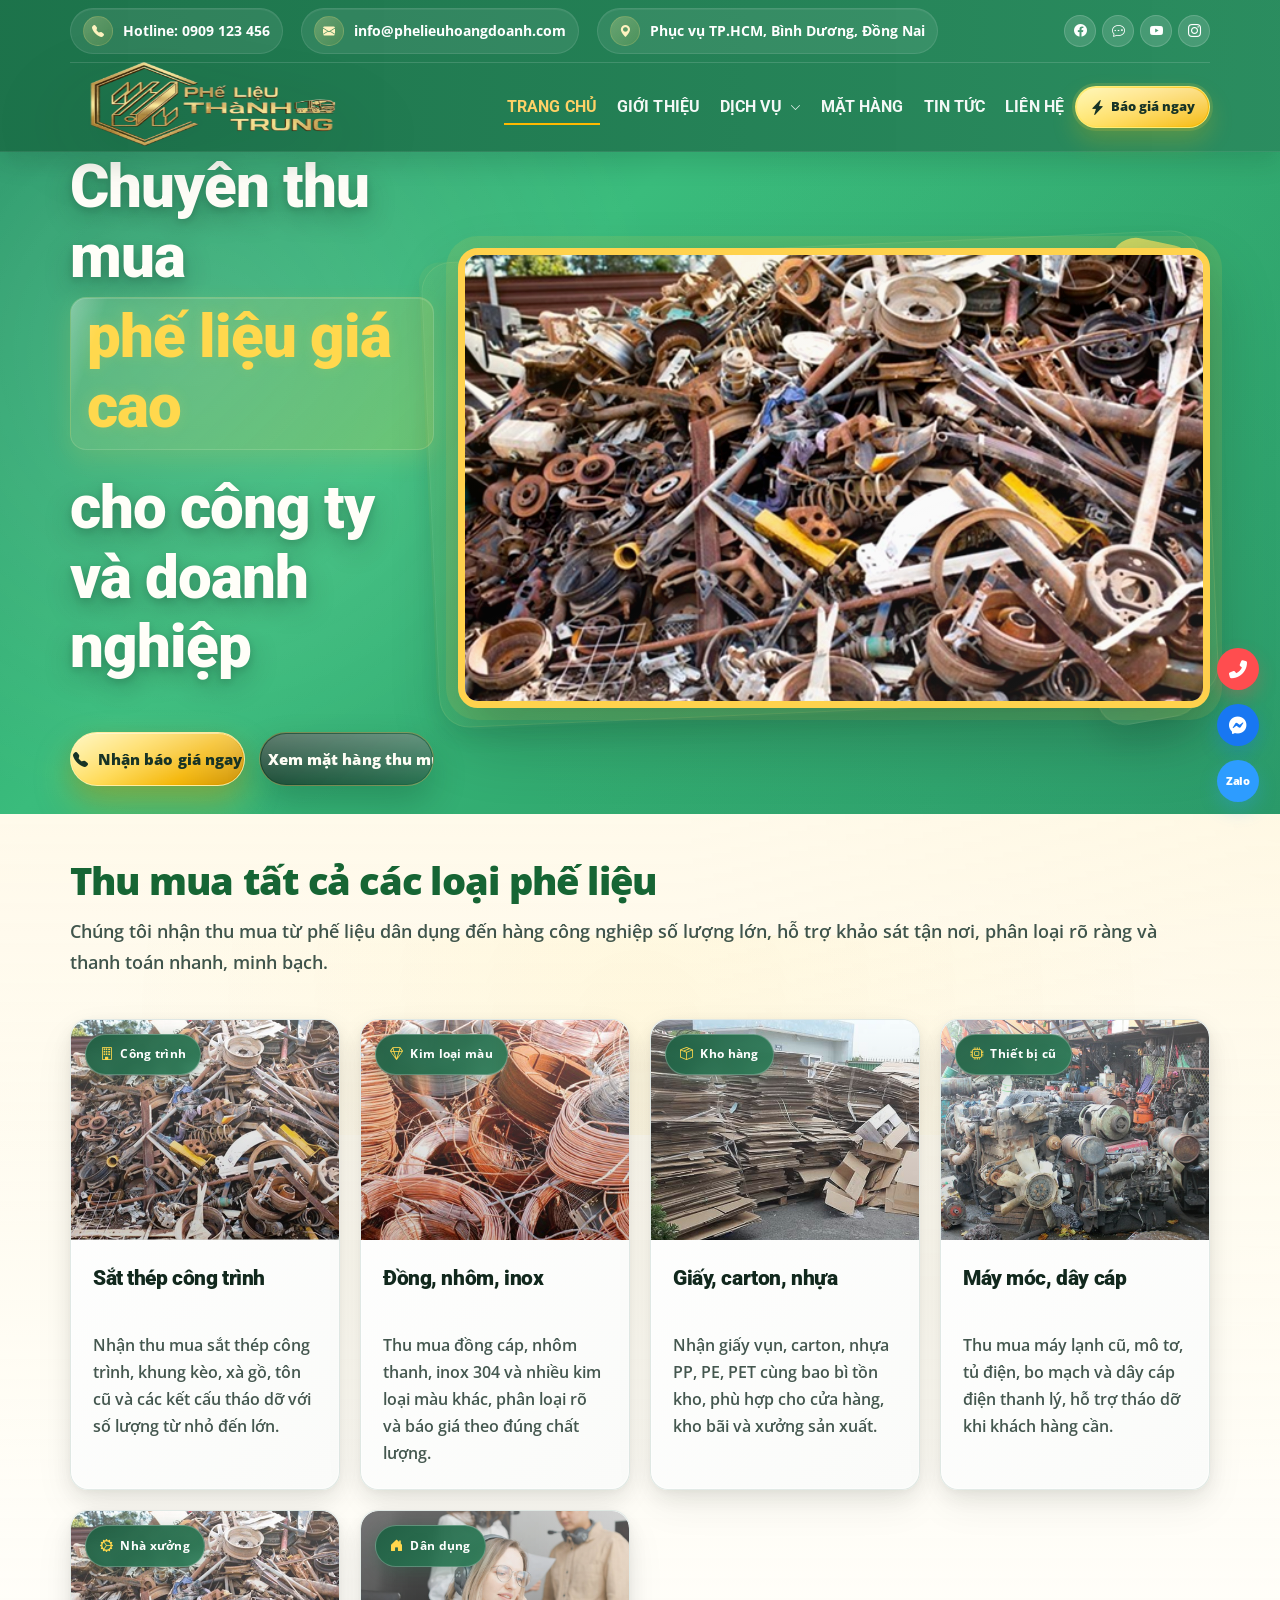
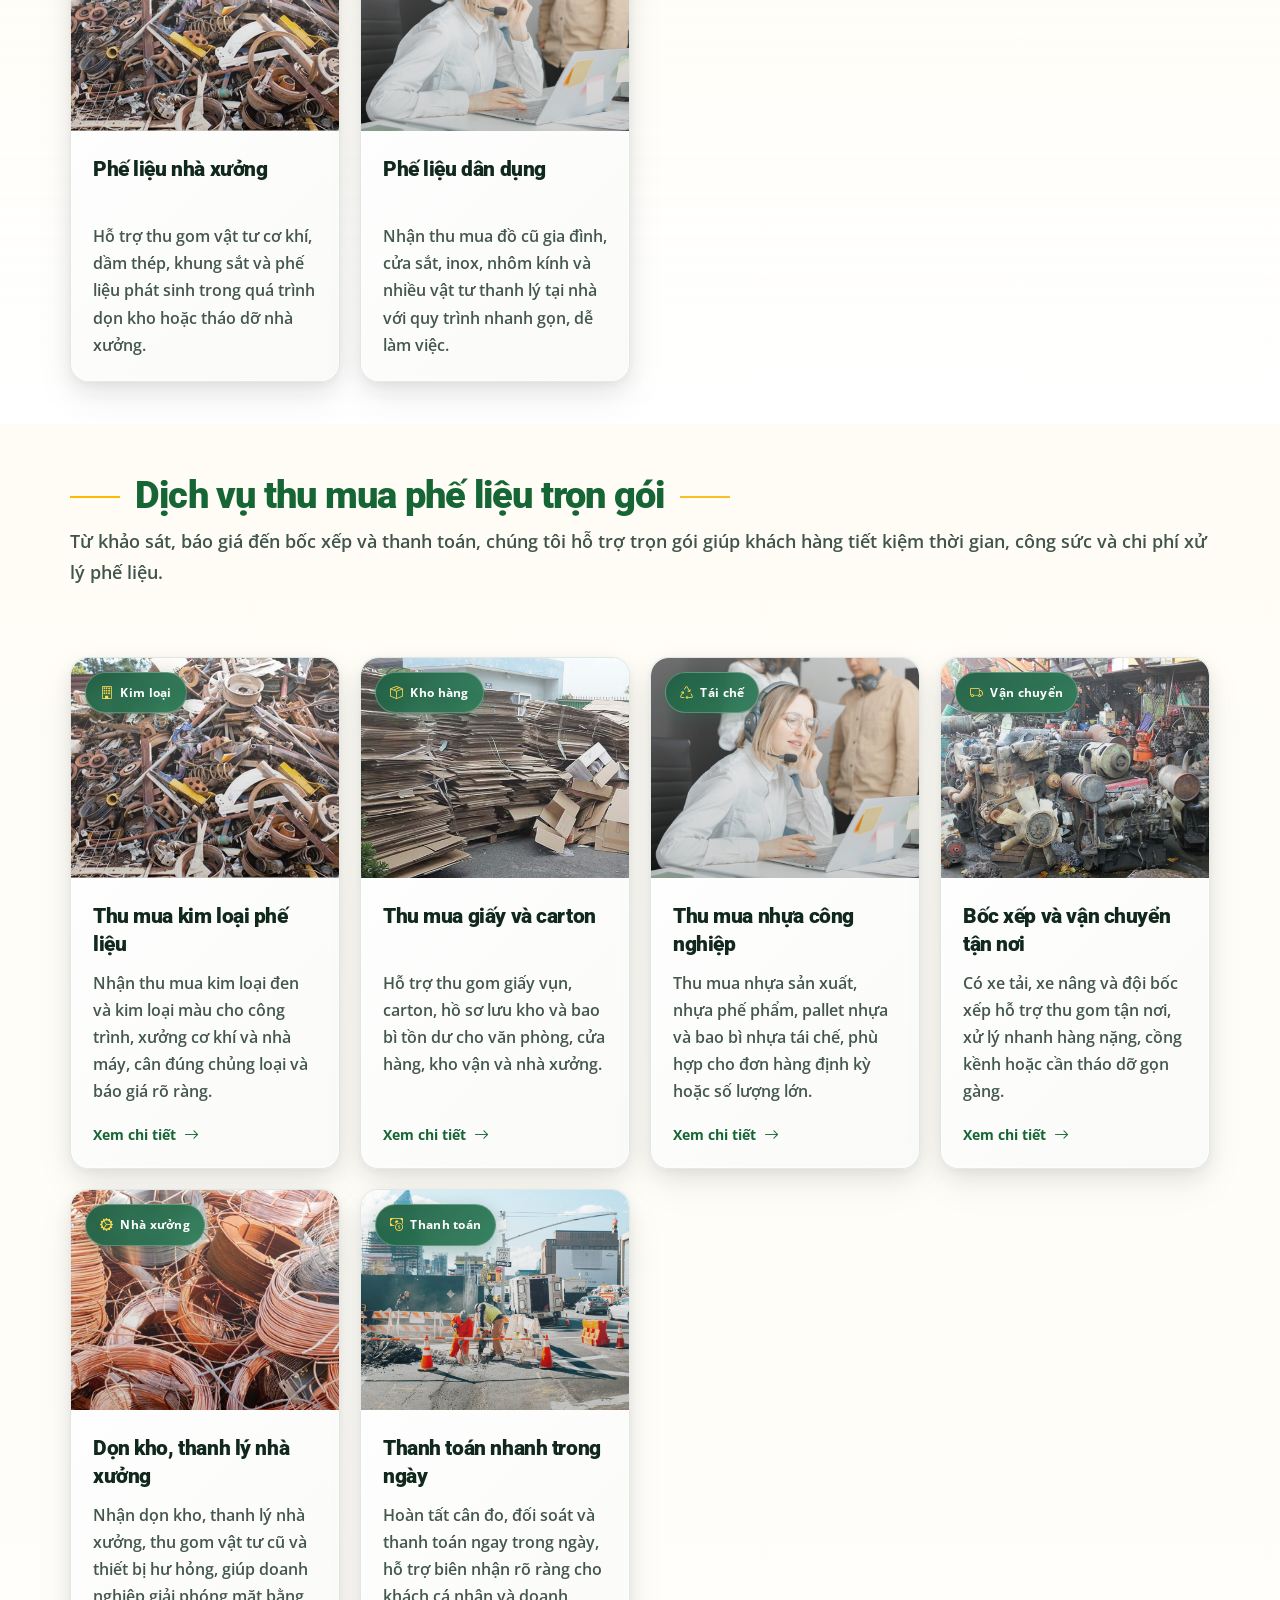
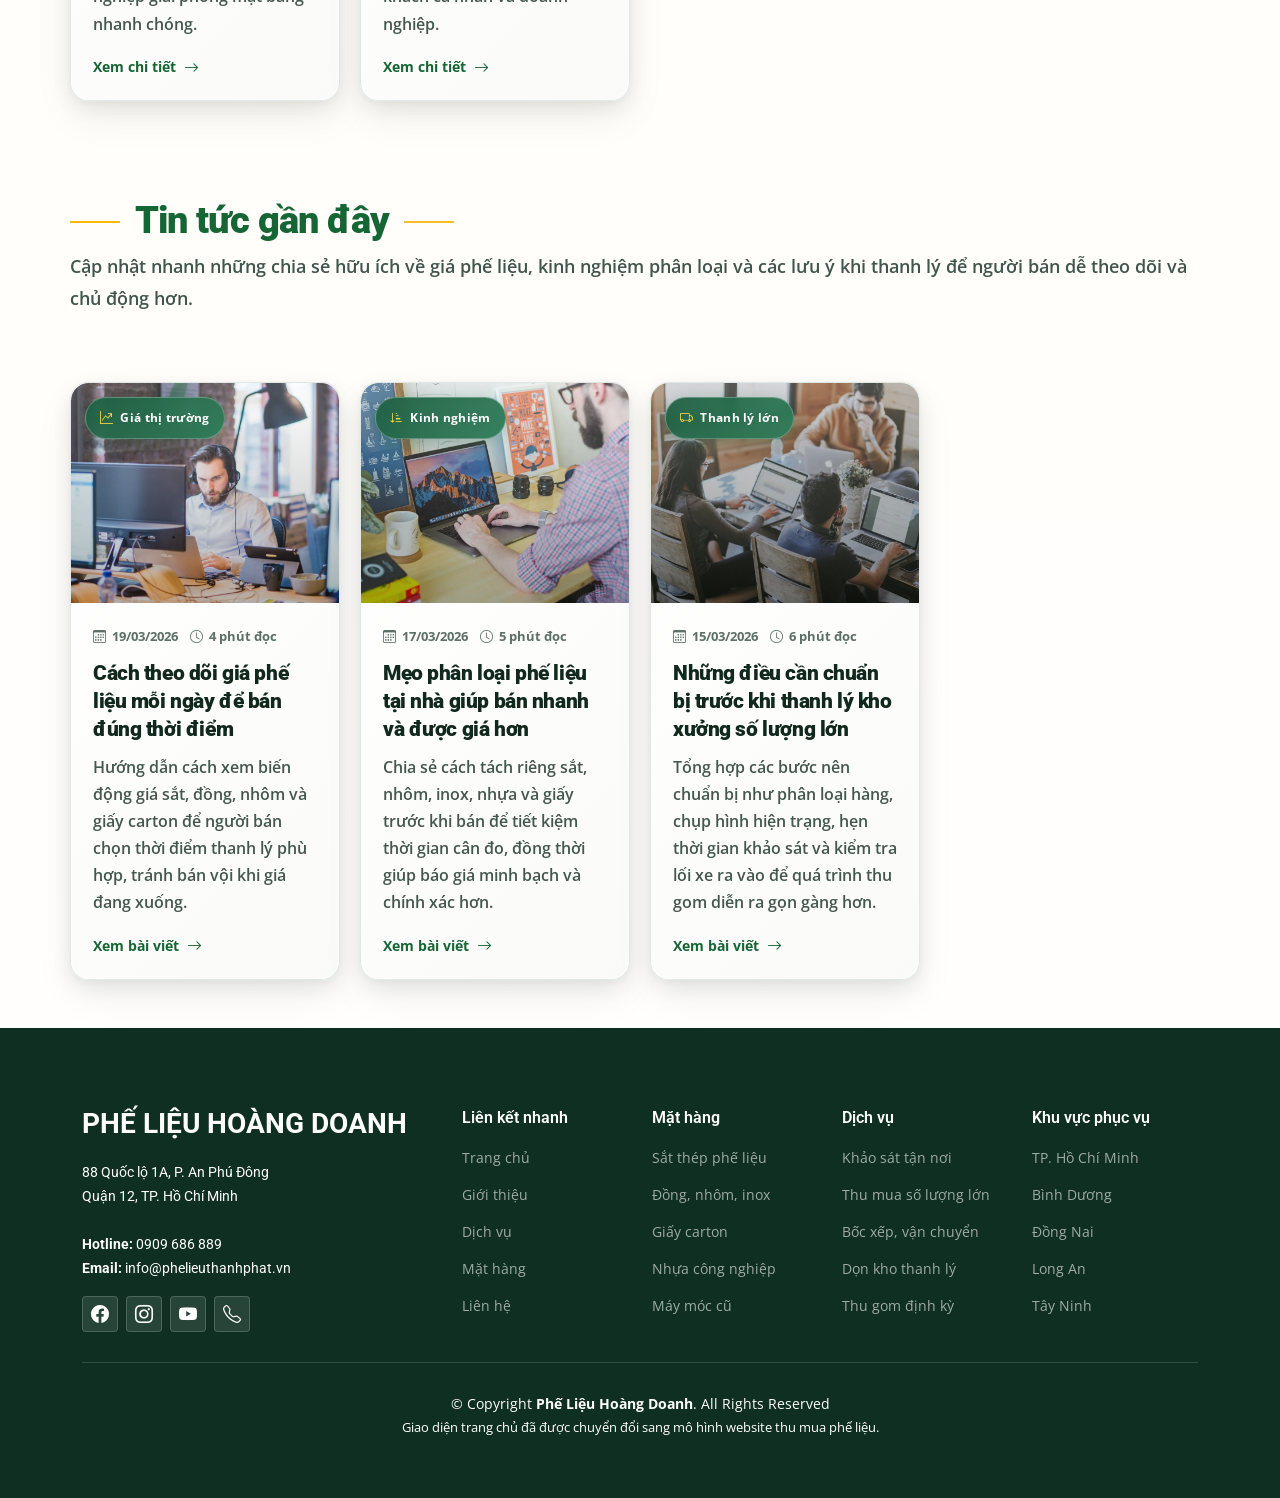
<file: UpConstruction-1.0.0/index.html>
<!DOCTYPE html>
<html lang="vi">

<head>
  <meta charset="utf-8">
  <meta content="width=device-width, initial-scale=1.0" name="viewport">

  <title>Phế Liệu Hoàng Doanh - Thu mua phế liệu giá cao tận nơi</title>
  <meta
    content="Phế Liệu Hoàng Doanh chuyên thu mua phế liệu giá cao tận nơi tại TP.HCM, Bình Dương, Đồng Nai. Nhận thu mua sắt, đồng, nhôm, inox, giấy carton, nhựa và máy móc cũ."
    name="description">
  <meta content="thu mua phế liệu, phế liệu giá cao, thu mua sắt vụn, thu mua đồng, thu mua nhôm, thu mua inox"
    name="keywords">

  <link href="assets/img/favicon.png" rel="icon">
  <link href="assets/img/apple-touch-icon.png" rel="apple-touch-icon">

  <link rel="preconnect" href="https://fonts.googleapis.com">
  <link rel="preconnect" href="https://fonts.gstatic.com" crossorigin>
  <link
    href="https://fonts.googleapis.com/css2?family=Open+Sans:ital,wght@0,300;0,400;0,500;0,600;0,700;1,300;1,400;1,600;1,700&family=Roboto:ital,wght@0,300;0,400;0,500;0,700;1,300;1,400;1,500;1,700&family=Work+Sans:ital,wght@0,300;0,400;0,500;0,600;0,700;1,300;1,400;1,500;1,600;1,700&display=swap"
    rel="stylesheet">

  <link href="assets/vendor/bootstrap/css/bootstrap.min.css" rel="stylesheet">
  <link href="assets/vendor/bootstrap-icons/bootstrap-icons.css" rel="stylesheet">
  <link href="assets/vendor/fontawesome-free/css/all.min.css" rel="stylesheet">
  <link href="assets/vendor/aos/aos.css" rel="stylesheet">
  <link href="assets/vendor/glightbox/css/glightbox.min.css" rel="stylesheet">
  <link href="assets/vendor/swiper/swiper-bundle.min.css" rel="stylesheet">

  <link href="assets/css/main.css" rel="stylesheet">

  <style>
    :root {
      --scrap-green: #15803d;
      --scrap-green-dark: #166534;
      --scrap-green-soft: #f0fdf4;
      --scrap-orange: #fbbf24;
      --scrap-orange-soft: #fef3c7;
      --scrap-slate: #20343f;
      --scrap-text: #455a64;
    }

    body {
      color: var(--scrap-text);
    }

    .header {
      background: linear-gradient(90deg, rgba(24, 112, 71, 0.98), rgba(34, 136, 89, 0.96)) !important;
      padding: 8px 0 10px;
      box-shadow: 0 10px 24px rgba(6, 33, 23, 0.14);
      position: sticky;
      top: 0;
      z-index: 1000;
      border-bottom: 1px solid rgba(255, 255, 255, 0.08);
    }

    .header .logo {
      display: inline-flex;
      align-items: center;
      justify-content: flex-start;
      flex: 0 1 224px;
      width: min(100%, 224px);
      max-width: 224px;
      height: 66px;
      padding: 0;
      overflow: visible;
    }

    .header .logo img {
      display: block;
      width: 100%;
      height: 100%;
      object-fit: contain;
      object-position: left center;
      transform: scaleX(2.8) scaleY(1.9);
      transform-origin: left center;
      filter: drop-shadow(0 10px 18px rgba(7, 24, 17, 0.24));
      transition: transform 0.12s ease-out, filter 0.12s ease-out;
    }

    .header .logo:hover img {
      transform: scaleX(2.8) scaleY(2);
      filter: drop-shadow(0 12px 18px rgba(7, 24, 17, 0.25));
    }

    .header-main-bar {
      display: flex;
      align-items: center;
      justify-content: space-between;
      gap: 10px;
      min-width: 0;
      overflow: visible;
      padding: 1px 0;
    }

    .header-main-actions {
      display: flex;
      align-items: center;
      justify-content: flex-end;
      flex: 1 1 auto;
      min-width: 0;
      gap: 10px;
    }

    .header-main-actions .navbar {
      flex: 1 1 auto;
      min-width: 0;
      overflow: hidden;
    }

    .header-top-content {
      display: flex;
      justify-content: space-between;
      align-items: center;
      gap: 14px;
      flex-wrap: wrap;
      padding: 0 0 8px;
      margin-bottom: 10px;
      border-bottom: 1px solid rgba(255, 255, 255, 0.14);
    }

    .header-top-left {
      display: flex;
      flex-wrap: wrap;
      align-items: center;
      gap: 10px 18px;
      flex: 1;
    }

    .header-top-item {
      display: inline-flex;
      align-items: center;
      gap: 10px;
      color: #fff;
      font-weight: 700;
      font-size: 14px;
      padding: 7px 12px;
      min-height: 42px;
      border-radius: 999px;
      background: rgba(255, 255, 255, 0.08);
      border: 1px solid rgba(255, 255, 255, 0.1);
      box-shadow: inset 0 1px 0 rgba(255, 255, 255, 0.06);
      transition: transform 0.25s ease, background 0.25s ease, border-color 0.25s ease, box-shadow 0.25s ease;
    }

    .header-top-item:hover {
      background: rgba(255, 255, 255, 0.14);
      border-color: rgba(255, 222, 112, 0.34);
      transform: translateY(-2px);
      box-shadow: 0 10px 20px rgba(8, 27, 19, 0.16);
      opacity: 1;
    }

    .header-top-item i {
      flex: 0 0 30px;
      width: 30px;
      height: 30px;
      display: inline-flex;
      align-items: center;
      justify-content: center;
      border-radius: 50%;
      background: linear-gradient(135deg, rgba(255, 239, 160, 0.26), rgba(255, 213, 59, 0.12));
      color: #fff3bf;
      font-size: 12px;
      border: 1px solid rgba(255, 226, 122, 0.18);
    }

    .header-top-item .label {
      display: none;
    }

    .header-top-item a,
    .header-top-item span {
      color: #fff;
      text-decoration: none;
      transition: color 0.3s ease;
      font-size: 14px;
      line-height: 1.25;
      white-space: nowrap;
    }

    .header-top-item a:hover {
      color: #ffe08a;
    }

    .header-social {
      display: flex;
      gap: 6px;
      align-items: center;
      padding-left: 0;
    }

    .header-social a {
      display: inline-flex;
      align-items: center;
      justify-content: center;
      width: 32px;
      height: 32px;
      background: rgba(255, 255, 255, 0.14);
      color: #fff;
      border-radius: 50%;
      transition: all 0.3s ease;
      text-decoration: none;
      font-size: 13px;
      border: 1px solid rgba(255, 255, 255, 0.16);
      box-shadow: none;
    }

    .header-social a:hover {
      background: #fbbf24;
      color: #173326;
      border-color: #fbbf24;
      transform: translateY(-1px);
      box-shadow: 0 10px 18px rgba(251, 191, 36, 0.22);
    }

    .navbar a,
    .navbar a:focus {
      color: rgba(255, 255, 255, 0.95);
      font-weight: 700;
      font-size: 16px;
      letter-spacing: 0.1px;
    }

    .navbar a:hover,
    .navbar .active,
    .navbar .active:focus,
    .navbar li:hover>a {
      color: #ffd166;
    }

    .header-cta {
      display: inline-flex;
      align-items: center;
      gap: 6px;
      flex-shrink: 0;
      background: linear-gradient(135deg, #fff07a 0%, #ffd84d 42%, #f4b400 100%);
      color: #173326;
      padding: 9px 14px;
      border-radius: 999px;
      text-decoration: none;
      font-weight: 800;
      font-size: 12.5px;
      transition: transform 0.35s ease, box-shadow 0.35s ease, background 0.35s ease, color 0.35s ease;
      white-space: nowrap;
      box-shadow: 0 12px 24px rgba(244, 180, 0, 0.24), 0 0 0 3px rgba(255, 216, 77, 0.14);
      border: 1px solid rgba(255, 240, 122, 0.88);
      position: relative;
      overflow: hidden;
      isolation: isolate;
      animation: ctaPulse 2.4s ease-in-out infinite;
    }

    .header-cta i {
      font-size: 15px;
      transition: transform 0.35s ease;
    }

    .header-cta::before {
      content: '';
      position: absolute;
      inset: 1px;
      border-radius: inherit;
      background: linear-gradient(180deg, rgba(255, 255, 255, 0.46), rgba(255, 255, 255, 0.08));
      z-index: -1;
    }

    .header-cta::after {
      content: '';
      position: absolute;
      top: -24%;
      left: -38%;
      width: 38%;
      height: 150%;
      background: linear-gradient(90deg, rgba(255, 255, 255, 0), rgba(255, 255, 255, 0.65), rgba(255, 255, 255, 0));
      transform: rotate(18deg);
      transition: left 0.6s ease;
      pointer-events: none;
    }

    .header-cta:hover {
      background: linear-gradient(135deg, #fff59a 0%, #ffe066 42%, #ffc107 100%);
      color: #10281d;
      transform: translateY(-3px) scale(1.03);
      box-shadow: 0 18px 34px rgba(255, 193, 7, 0.34), 0 0 0 6px rgba(255, 224, 102, 0.2);
    }

    .header-cta:hover i {
      transform: rotate(-8deg) scale(1.08);
    }

    .header-cta:hover::after {
      left: 112%;
    }

    @media (min-width: 1280px) {
      .header-main-actions {
        gap: 8px;
      }

      .header-main-actions .navbar {
        display: flex;
        justify-content: flex-end;
      }

      .header-main-actions .navbar ul {
        justify-content: flex-end;
      }

      .header-main-actions .navbar>ul>li {
        padding: 10px 0 10px 14px;
      }
    }

    @media (max-width: 1279px) {
      .header-main-actions {
        flex: 0 0 auto;
        min-width: auto;
      }
    }

    @media (max-width: 991px) {
      .header-top-left {
        gap: 12px 18px;
      }
    }

    @media (max-width: 768px) {
      .header-top-content {
        flex-direction: column;
        align-items: flex-start;
        gap: 12px;
      }

      .header-top-left {
        width: 100%;
        gap: 12px;
        flex-direction: column;
        align-items: flex-start;
      }

      .header-top-item {
        width: 100%;
        padding: 2px 0;
      }

      .header-social {
        width: 100%;
        justify-content: flex-start;
      }

      .header .logo {
        flex-basis: 270px;
        width: min(100%, 270px);
        max-width: 270px;
        height: 82px;
        overflow: visible;
      }

      .header .logo img {
        width: 100%;
        height: 100%;
        object-fit: contain;
        transform: scaleX(2.54) scaleY(1.22);
        transform-origin: left center;
      }
    }

    .hero.scrap-hero {
      background: linear-gradient(135deg, #279868 0%, #3abc7c 35%, #31a96f 65%, #269566 100%);
      min-height: auto;
      position: relative;
      overflow: hidden;
    }

    .hero.scrap-hero:before {
      content: '';
      position: absolute;
      top: 0;
      left: 0;
      right: 0;
      bottom: 0;
      background:
        radial-gradient(circle at 15% 30%, rgba(255, 255, 255, 0.13) 0%, transparent 40%),
        radial-gradient(circle at 85% 70%, rgba(90, 205, 140, 0.14) 0%, transparent 50%);
      pointer-events: none;
    }


    .hero-badge {
      display: inline-flex;
      align-items: center;
      gap: 10px;
      background: rgba(255, 255, 255, 0.2);
      color: #fff;
      border: 1px solid rgba(255, 255, 255, 0.4);
      padding: 10px 20px;
      border-radius: 999px;
      margin-bottom: 16px;
      font-weight: 700;
      font-size: 14px;
      text-transform: uppercase;
      letter-spacing: 0.5px;
    }

    .hero-title {
      color: #fffef8;
      font-size: clamp(56px, 6.4vw, 60px);
      line-height: 1.16;
      font-weight: 900;
      margin-bottom: 50px;
      letter-spacing: -1px;
      text-shadow: 0 10px 28px rgba(6, 41, 27, 0.28), 0 3px 10px rgba(0, 0, 0, 0.16);
      max-width: 760px;
      position: relative;
      z-index: 6;
    }

    .hero-title span {
      display: inline-block;
      margin: 6px 0 8px;
      padding: 4px 16px 8px;
      border-radius: 16px;
      background: linear-gradient(135deg, rgba(255, 248, 196, 0.12), rgba(244, 207, 58, 0.2));
      color: #ffd84d;
      box-shadow: 0 10px 24px rgba(255, 216, 77, 0.14), inset 0 1px 0 rgba(255, 255, 255, 0.14);
      text-shadow: 0 0 14px rgba(255, 216, 77, 0.16);
      position: relative;
      overflow: hidden;
      border: 1px solid rgba(255, 240, 180, 0.16);
    }

    .hero-title span::after {
      content: '';
      position: absolute;
      top: -30%;
      left: -32%;
      width: 34%;
      height: 170%;
      background: linear-gradient(90deg, rgba(255, 255, 255, 0), rgba(255, 255, 255, 0.5), rgba(255, 255, 255, 0));
      transform: rotate(18deg);
      animation: titleShine 4.6s ease-in-out infinite;
    }

    .hero-description {
      color: rgba(255, 255, 255, 0.98);
      font-size: 20px;
      font-weight: 600;
      margin-bottom: 28px;
      line-height: 1.8;
      max-width: 760px;
      text-shadow: 0 4px 12px rgba(6, 41, 27, 0.18);
      position: relative;
      z-index: 6;
    }

    .hero-actions {
      display: flex;
      flex-wrap: nowrap;
      gap: 14px;
      margin-bottom: 28px;
      width: 100%;
      max-width: 640px;
      position: relative;
      z-index: 6;
    }

    .hero-btn-primary,
    .hero-btn-secondary {
      display: inline-flex;
      align-items: center;
      justify-content: center;
      flex: 1 1 0;
      min-width: 0;
      gap: 10px;
      border-radius: 999px;
      padding: 15px 24px;
      font-weight: 800;
      transition: transform 0.35s ease, box-shadow 0.35s ease, background 0.35s ease, color 0.35s ease, border-color 0.35s ease;
      font-size: 15px;
      letter-spacing: 0.05px;
      white-space: nowrap;
      text-decoration: none;
      position: relative;
      overflow: hidden;
      isolation: isolate;
      backdrop-filter: blur(10px);
    }

    .hero-btn-primary i,
    .hero-btn-secondary i {
      transition: transform 0.35s ease;
    }

    .hero-btn-primary {
      background: linear-gradient(135deg, #fff3a6 0%, #ffd84d 35%, #f4b400 68%, #cb8f00 100%);
      color: #173326;
      border: 1px solid rgba(255, 239, 166, 0.95);
      box-shadow: 0 18px 36px rgba(244, 180, 0, 0.34), 0 8px 22px rgba(85, 61, 5, 0.18), inset 0 1px 0 rgba(255, 255, 255, 0.62);
      animation: ctaPulse 2.4s ease-in-out infinite 0.2s;
    }

    .hero-btn-primary::before,
    .hero-btn-secondary::before {
      content: '';
      position: absolute;
      inset: 1px;
      border-radius: inherit;
      background: linear-gradient(180deg, rgba(255, 255, 255, 0.32), rgba(255, 255, 255, 0.04));
      z-index: -1;
    }

    .hero-btn-primary::after,
    .hero-btn-secondary::after {
      content: '';
      position: absolute;
      top: -28%;
      left: -42%;
      width: 38%;
      height: 165%;
      background: linear-gradient(90deg, rgba(255, 255, 255, 0), rgba(255, 255, 255, 0.58), rgba(255, 255, 255, 0));
      transform: rotate(18deg);
      transition: left 0.62s ease;
      pointer-events: none;
    }

    .hero-btn-primary:hover {
      background: linear-gradient(135deg, #fff7c2 0%, #ffe16d 40%, #ffc928 72%, #dd9800 100%);
      color: #10281d;
      transform: translateY(-5px) scale(1.04);
      box-shadow: 0 24px 48px rgba(255, 193, 7, 0.4), 0 12px 26px rgba(85, 61, 5, 0.2), 0 0 0 8px rgba(255, 224, 102, 0.18);
    }

    .hero-btn-primary:hover i {
      transform: translateX(3px) scale(1.08);
    }

    .hero-btn-primary:hover::after,
    .hero-btn-secondary:hover::after {
      left: 112%;
    }

    .hero-btn-secondary {
      color: #fffdf5;
      border: 1px solid rgba(255, 223, 128, 0.42);
      background: linear-gradient(135deg, rgba(17, 57, 39, 0.96), rgba(29, 101, 69, 0.9));
      box-shadow: 0 16px 34px rgba(6, 41, 27, 0.24), inset 0 1px 0 rgba(255, 255, 255, 0.1);
    }

    .hero-btn-secondary:hover {
      background: linear-gradient(135deg, #17452f, #1f6b49);
      border-color: rgba(255, 223, 128, 0.7);
      color: #fffef8;
      transform: translateY(-4px) scale(1.03);
      box-shadow: 0 22px 40px rgba(6, 41, 27, 0.3), 0 0 0 7px rgba(255, 216, 77, 0.09);
    }

    .hero-btn-secondary:hover i {
      transform: translateY(2px) scale(1.08);
    }

    @keyframes ctaPulse {

      0%,
      100% {
        box-shadow: 0 14px 30px rgba(255, 191, 31, 0.34), 0 0 0 0 rgba(255, 226, 122, 0.1);
      }

      50% {
        box-shadow: 0 20px 40px rgba(255, 191, 31, 0.44), 0 0 0 9px rgba(255, 226, 122, 0.08);
      }
    }


    @keyframes titleShine {
      0% {
        left: -38%;
        opacity: 0;
      }

      15% {
        opacity: 1;
      }

      55% {
        left: 118%;
        opacity: 0.95;
      }

      100% {
        left: 118%;
        opacity: 0;
      }
    }

    .hero-highlights {
      display: grid;
      grid-template-columns: repeat(3, minmax(0, 1fr));
      gap: 16px;
      margin-top: 28px;
    }

    .hero-highlights .item {
      background: rgba(255, 255, 255, 0.1);
      border: 1px solid rgba(255, 235, 170, 0.34);
      padding: 18px 16px;
      border-radius: 16px;
      color: rgba(255, 255, 255, 0.96);
      box-shadow: 0 10px 28px rgba(0, 0, 0, 0.14);
      backdrop-filter: blur(12px);
      transition: all 0.3s ease;
    }

    .hero-highlights .item:hover {
      background: rgba(255, 255, 255, 0.14);
      border-color: rgba(255, 226, 122, 0.5);
      transform: translateY(-4px);
      box-shadow: 0 16px 44px rgba(0, 0, 0, 0.22);
    }

    .hero-highlights .item strong {
      display: block;
      font-size: 22px;
      line-height: 1.1;
      color: #ffd43b;
      margin-bottom: 6px;
      font-weight: 900;
    }

    .hero-highlights .item {
      font-size: 13px;
      line-height: 1.45;
      opacity: 0.95;
    }

    .hero-illustration,
    .scrap-visual,
    .portfolio-visual,
    .blog-visual,
    .testimonial-avatar {
      background: linear-gradient(135deg, #e9f5ef, #d4e8e0);
      border-radius: 28px;
      border: 1px solid #d4e8e0;
      box-shadow: 0 8px 24px rgba(15, 32, 24, 0.08);
    }

    .hero-content {
      position: relative;
      z-index: 8;
    }

    .hero-visual-wrap {
      position: relative;
      min-height: 520px;
      display: flex;
      align-items: center;
      justify-content: flex-end;
      width: 100%;
      margin-left: 0;
      padding-left: 0;
      z-index: 2;
    }


    .hero-illustration {
      position: relative;
      min-height: 520px;
      width: 100%;
      border: 0;
      border-radius: 0;
      background: transparent;
      box-shadow: none;
      overflow: visible;
      isolation: isolate;
      z-index: 1;
    }

    .hero-illustration::before {
      content: none;
    }

    .hero-illustration::after {
      content: none;
    }

    .hero-illustration-shape {
      position: absolute;
      inset: 0;
      z-index: 1;
      pointer-events: none;
      overflow: visible;
    }

    .hero-illustration-shape::before {
      content: "";
      position: absolute;
      inset: 0;
      background:
        radial-gradient(circle at 14% 14%, rgba(255, 214, 64, 0.2) 0 2px, transparent 3px),
        radial-gradient(circle at 94% 72%, rgba(255, 214, 64, 0.18) 0 2px, transparent 3px);
      opacity: 0.72;
      z-index: 1;
    }

    .hero-illustration-shape::after {
      content: "";
      position: absolute;
      top: calc(50% - 4px);
      right: 0;
      width: 780px;
      height: 466px;
      border-radius: 30px;
      background: linear-gradient(135deg, rgba(255, 216, 77, 0.08), rgba(255, 255, 255, 0.02));
      border: 1px solid rgba(255, 232, 156, 0.1);
      box-shadow:
        0 10px 20px rgba(13, 39, 29, 0.08),
        -12px -10px 0 -10px rgba(255, 216, 77, 0.06),
        8px 12px 0 -10px rgba(255, 255, 255, 0.03);
      transform: translateY(-50%) rotate(-2.5deg);
      z-index: 2;
    }

    .hero-illustration-shape .hero-ornament-1,
    .hero-illustration-shape .hero-ornament-2,
    .hero-illustration-shape .hero-ornament-3 {
      position: absolute;
      display: block;
      pointer-events: none;
      z-index: 4;
      border-radius: 28px;
      box-shadow: 0 18px 36px rgba(12, 17, 14, 0.12);
    }

    .hero-illustration-shape .hero-ornament-1 {
      top: 18px;
      right: 18px;
      width: 86px;
      height: 86px;
      border-radius: 26px;
      background: linear-gradient(135deg, rgba(255, 230, 102, 0.72), rgba(255, 205, 56, 0.5));
      transform: rotate(12deg);
    }

    .hero-illustration-shape .hero-ornament-2 {
      bottom: 22px;
      right: 10px;
      width: 104px;
      height: 62px;
      background: linear-gradient(135deg, rgba(255, 255, 255, 0.08), rgba(255, 216, 77, 0.12));
      border: 1px solid rgba(255, 239, 184, 0.12);
      backdrop-filter: blur(3px);
      transform: rotate(-10deg);
    }

    .hero-illustration-shape .hero-ornament-3 {
      top: 170px;
      left: 18px;
      width: 46px;
      height: 46px;
      border-radius: 50%;
      background: radial-gradient(circle at 30% 30%, rgba(255, 255, 255, 0.44), rgba(255, 216, 77, 0.12));
      box-shadow: 0 8px 16px rgba(255, 216, 77, 0.1);
    }

    .hero-illustration-mask {
      position: absolute;
      top: calc(50% - 5px);
      right: 0;
      transform: translateY(-50%);
      width: min(100%, 780px);
      height: 460px;
      overflow: hidden;
      background: linear-gradient(145deg, #ffffff, #fff4c7);
      border-radius: 20px;
      border: 7px solid #ffd24d;
      box-shadow: 0 30px 66px rgba(12, 17, 14, 0.24), 0 0 0 12px rgba(255, 216, 77, 0.12);
      z-index: 3;
    }

    .hero-illustration-mask::before {
      content: "";
      position: absolute;
      inset: 0;
      background: linear-gradient(160deg, rgba(255, 212, 59, 0.1), rgba(255, 212, 59, 0) 42%, rgba(255, 255, 255, 0.1) 100%);
      z-index: 2;
      pointer-events: none;
    }

    .hero-illustration-mask::after {
      content: none;
    }


    .hero-illustration .hero-banner-slider {
      position: absolute;
      inset: 0;
      z-index: 1;
    }

    .hero-illustration .swiper-slide {
      height: 460px;
      overflow: hidden;
    }

    .hero-illustration img {
      width: 100%;
      height: 100%;
      min-height: 460px;
      object-fit: cover;
      object-position: center center;
      transition: transform 0.85s ease, filter 0.85s ease;
      filter: saturate(1.02) contrast(1.04) brightness(0.98);
    }

    .hero-visual-wrap:hover img {
      transform: scale(1.05);
      filter: saturate(1.08) contrast(1.08) brightness(1);
    }


    .hero-illustration .swiper-pagination {
      position: absolute;
      right: 42px;
      bottom: 18px;
      left: auto;
      width: auto;
      display: inline-flex;
      align-items: center;
      gap: 10px;
      z-index: 5;
      padding: 10px;
      border-radius: 18px;
      background: rgba(18, 27, 24, 0.42);
      border: 1px solid rgba(255, 255, 255, 0.12);
      box-shadow: 0 14px 30px rgba(0, 0, 0, 0.18);
      backdrop-filter: blur(10px);
    }

    .hero-illustration .swiper-pagination-bullet {
      width: 42px;
      height: 42px;
      margin: 0 !important;
      border-radius: 14px;
      background: linear-gradient(180deg, rgba(255, 255, 255, 0.2), rgba(255, 255, 255, 0.08));
      border: 1px solid rgba(255, 255, 255, 0.16);
      opacity: 1;
      transition: all 0.3s ease;
      position: relative;
      box-shadow: inset 0 1px 0 rgba(255, 255, 255, 0.14);
    }

    .hero-illustration .swiper-pagination-bullet::before {
      content: "";
      position: absolute;
      top: 50%;
      left: 50%;
      width: 12px;
      height: 12px;
      border-radius: 50%;
      background: rgba(255, 255, 255, 0.78);
      transform: translate(-50%, -50%);
      transition: all 0.3s ease;
      box-shadow: 0 0 0 4px rgba(255, 255, 255, 0.06);
    }

    .hero-illustration .swiper-pagination-bullet:hover {
      transform: translateY(-2px);
      background: linear-gradient(180deg, rgba(255, 255, 255, 0.28), rgba(255, 255, 255, 0.12));
      border-color: rgba(255, 255, 255, 0.26);
    }

    .hero-illustration .swiper-pagination-bullet-active {
      background: linear-gradient(135deg, #fff2a6, #ffd84d);
      border-color: rgba(255, 216, 77, 0.95);
      box-shadow: 0 10px 22px rgba(255, 193, 7, 0.24), inset 0 1px 0 rgba(255, 255, 255, 0.35);
    }

    .hero-illustration .swiper-pagination-bullet-active::before {
      width: 14px;
      height: 14px;
      background: #173326;
      box-shadow: 0 0 0 5px rgba(23, 51, 38, 0.12);
    }

    .section-header h2 {
      color: var(--scrap-green-dark);
      font-weight: 900;
      line-height: 1.2;
      letter-spacing: -0.02em;
    }

    .section-header p {
      color: #42574e;
      font-size: 17px;
      font-weight: 600;
      line-height: 1.75;
    }

    .section-header h2:after {
      background: var(--scrap-orange);

    }



    .section-soft {
      background: linear-gradient(180deg, #fff, #f7fbf8);
    }

    .quote-box,
    .service-item,
    .card-item,
    .info-card,
    .portfolio-card,
    .post-item,
    .testimonial-item,
    .feature-box,
    .contact-card {
      border-radius: 22px;
      overflow: hidden;
      box-shadow: 0 16px 36px rgba(15, 32, 24, 0.08);
      border: 1px solid #edf2ee;
      background: #fff;
    }

    .quote-box {
      padding: 28px;
      background: #fff;
    }

    .quote-box h3 {
      color: var(--scrap-green-dark);
      font-weight: 800;
      margin-bottom: 12px;
    }

    .php-email-form button,
    .scrap-btn {
      background: var(--scrap-green);
      border: 0;
      color: #fff;
      padding: 12px 24px;
      border-radius: 999px;
      font-weight: 700;
    }

    .php-email-form button:hover,
    .scrap-btn:hover {
      background: var(--scrap-green-dark);
      color: #fff;
    }

    .service-item {
      height: 100%;
      padding: 32px 28px;
      background: linear-gradient(135deg, #ffffff 0%, #f9fdfb 100%);
      border: 1px solid rgba(21, 128, 61, 0.12);
      box-shadow: 0 8px 24px rgba(21, 128, 61, 0.08), 0 2px 8px rgba(0, 0, 0, 0.04);
      border-radius: 20px;
      position: relative;
      overflow: hidden;
      transition: all 0.5s cubic-bezier(0.34, 1.56, 0.64, 1);
    }

    .service-item::before {
      content: '';
      position: absolute;
      top: 0;
      left: 0;
      right: 0;
      height: 3px;
      background: linear-gradient(90deg, #fbbf24, #15803d, #0ea5e9);
      opacity: 0.6;
    }

    .service-item:hover {
      transform: translateY(-8px);
      box-shadow: 0 16px 40px rgba(21, 128, 61, 0.15), 0 4px 12px rgba(0, 0, 0, 0.08);
      border-color: rgba(21, 128, 61, 0.24);
      background: linear-gradient(135deg, #ffffff 0%, #f0fdf4 100%);
    }

    .service-item .icon,
    .mini-icon {
      width: 80px;
      height: 80px;
      display: inline-flex;
      align-items: center;
      justify-content: center;
      border-radius: 16px;
      background: linear-gradient(135deg, rgba(21, 128, 61, 0.1), rgba(15, 165, 233, 0.08));
      color: var(--scrap-green);
      font-size: 32px;
      margin-bottom: 20px;
      border: 1px solid rgba(21, 128, 61, 0.15);
      box-shadow: 0 4px 12px rgba(21, 128, 61, 0.1);
      transition: all 0.4s cubic-bezier(0.34, 1.56, 0.64, 1);
    }

    .service-item:hover .icon {
      background: linear-gradient(135deg, rgba(21, 128, 61, 0.2), rgba(15, 165, 233, 0.15));
      transform: scale(1.1) rotate(5deg);
      box-shadow: 0 8px 20px rgba(21, 128, 61, 0.2);
    }

    .service-item h3,
    .card-title,
    .portfolio-card h4,
    .post-title,
    .feature-box h4,
    .contact-card h4,
    .info-card h4 {
      color: var(--scrap-green-dark);
      font-weight: 800;
      font-size: 18px;
      letter-spacing: -0.02em;
      margin-bottom: 12px;
      transition: color 0.3s ease;
    }

    .service-item:hover h3 {
      color: var(--scrap-green);
    }

    .service-item p {
      font-size: 14px;
      line-height: 1.7;
      color: #64748b;
      margin-bottom: 16px;
      transition: color 0.3s ease;
    }

    .service-item:hover p {
      color: #475569;
    }

    .service-item .readmore,
    .post-item .readmore,
    .portfolio-card .readmore {
      color: var(--scrap-green);
      font-weight: 700;
      font-size: 14px;
      display: inline-flex;
      align-items: center;
      gap: 6px;
      transition: all 0.3s cubic-bezier(0.34, 1.56, 0.64, 1);
    }

    .service-item .readmore:hover,
    .post-item .readmore:hover,
    .portfolio-card .readmore:hover {
      color: var(--scrap-orange);
      transform: translateX(4px);
    }

    .scrap-visual,
    .portfolio-visual,
    .blog-visual,
    .testimonial-avatar {
      padding: 16px;
      min-height: 210px;
      display: flex;
      align-items: center;
      justify-content: center;
    }

    .portfolio-card {
      height: 100%;
      background: linear-gradient(135deg, #ffffff 0%, #f9fdfb 100%);
      border: 1px solid rgba(21, 128, 61, 0.12);
      box-shadow: 0 8px 24px rgba(21, 128, 61, 0.08), 0 2px 8px rgba(0, 0, 0, 0.04);
      border-radius: 20px;
      position: relative;
      overflow: hidden;
      transition: all 0.5s cubic-bezier(0.34, 1.56, 0.64, 1);
    }

    .portfolio-card::before {
      content: '';
      position: absolute;
      top: 0;
      left: 0;
      right: 0;
      height: 3px;
      background: linear-gradient(90deg, #fbbf24, #15803d, #0ea5e9);
      opacity: 0.6;
    }

    .portfolio-card:hover {
      transform: translateY(-8px);
      box-shadow: 0 16px 40px rgba(21, 128, 61, 0.15), 0 4px 12px rgba(0, 0, 0, 0.08);
      border-color: rgba(21, 128, 61, 0.24);
      background: linear-gradient(135deg, #ffffff 0%, #f0fdf4 100%);
    }

    .portfolio-card .content {
      padding: 28px;
    }

    .portfolio-card h4 {
      font-size: 17px;
      font-weight: 800;
      letter-spacing: -0.02em;
      margin-bottom: 12px;
      transition: color 0.3s ease;
    }

    .portfolio-card:hover h4 {
      color: var(--scrap-green);
    }

    .portfolio-card p {
      font-size: 14px;
      line-height: 1.7;
      color: #64748b;
      margin-bottom: 16px;
    }

    .process-step {
      position: relative;
      padding: 32px 28px;
      background: linear-gradient(135deg, #ffffff 0%, #f9fdfb 100%);
      border-radius: 20px;
      border: 1px solid rgba(21, 128, 61, 0.12);
      box-shadow: 0 8px 24px rgba(21, 128, 61, 0.08), 0 2px 8px rgba(0, 0, 0, 0.04);
      height: 100%;
      overflow: hidden;
      transition: all 0.5s cubic-bezier(0.34, 1.56, 0.64, 1);
    }

    .process-step::before {
      content: '';
      position: absolute;
      top: 0;
      left: 0;
      right: 0;
      height: 3px;
      background: linear-gradient(90deg, #0ea5e9, #15803d, #fbbf24);
      opacity: 0.6;
    }

    .process-step:hover {
      transform: translateY(-8px);
      box-shadow: 0 16px 40px rgba(21, 128, 61, 0.15), 0 4px 12px rgba(0, 0, 0, 0.08);
      border-color: rgba(21, 128, 61, 0.24);
      background: linear-gradient(135deg, #ffffff 0%, #f0fdf4 100%);
    }

    .process-step .number {
      width: 60px;
      height: 60px;
      border-radius: 50%;
      background: linear-gradient(135deg, rgba(251, 191, 36, 0.15), rgba(251, 191, 36, 0.08));
      color: var(--scrap-orange);
      font-weight: 800;
      font-size: 24px;
      display: flex;
      align-items: center;
      justify-content: center;
      margin-bottom: 20px;
      border: 2px solid rgba(251, 191, 36, 0.3);
      box-shadow: 0 4px 12px rgba(251, 191, 36, 0.1);
      transition: all 0.4s cubic-bezier(0.34, 1.56, 0.64, 1);
    }

    .process-step:hover .number {
      background: linear-gradient(135deg, rgba(251, 191, 36, 0.25), rgba(251, 191, 36, 0.15));
      transform: scale(1.12) rotate(10deg);
      box-shadow: 0 8px 20px rgba(251, 191, 36, 0.2);
      border-color: rgba(251, 191, 36, 0.5);
    }

    .process-step h4 {
      font-size: 17px;
      font-weight: 800;
      letter-spacing: -0.02em;
      margin-bottom: 12px;
      transition: color 0.3s ease;
    }

    .process-step:hover h4 {
      color: var(--scrap-green);
    }

    .process-step p {
      font-size: 14px;
      line-height: 1.7;
      color: #64748b;
    }

    .feature-box {
      padding: 28px;
      height: 100%;
      background: linear-gradient(135deg, #ffffff 0%, #f9fdfb 100%);
      border: 1px solid rgba(21, 128, 61, 0.12);
      box-shadow: 0 8px 24px rgba(21, 128, 61, 0.08), 0 2px 8px rgba(0, 0, 0, 0.04);
      border-radius: 20px;
      position: relative;
      overflow: hidden;
      transition: all 0.5s cubic-bezier(0.34, 1.56, 0.64, 1);
    }

    .feature-box::before {
      content: '';
      position: absolute;
      top: 0;
      left: 0;
      right: 0;
      height: 3px;
      background: linear-gradient(90deg, #0ea5e9, #15803d, #fbbf24);
      opacity: 0.6;
    }

    .feature-box:hover {
      transform: translateY(-8px);
      box-shadow: 0 16px 40px rgba(21, 128, 61, 0.15), 0 4px 12px rgba(0, 0, 0, 0.08);
      border-color: rgba(21, 128, 61, 0.24);
      background: linear-gradient(135deg, #ffffff 0%, #f0fdf4 100%);
    }

    .feature-list {
      list-style: none;
      padding-left: 0;
      margin: 18px 0 0;
    }

    .feature-list li {
      display: flex;
      gap: 12px;
      margin-bottom: 14px;
      align-items: flex-start;
      transition: transform 0.3s ease;
    }

    .feature-box:hover .feature-list li {
      transform: translateX(4px);
    }

    .feature-list i {
      color: var(--scrap-green);
      margin-top: 3px;
      font-size: 18px;
      width: 24px;
      height: 24px;
      display: flex;
      align-items: center;
      justify-content: center;
      background: rgba(21, 128, 61, 0.1);
      border-radius: 50%;
      flex-shrink: 0;
    }

    .testimonials {
      background: linear-gradient(135deg, #f8fbf9 0%, #f0fdf4 100%);
    }

    .testimonial-item {
      padding: 32px;
      text-align: left;
      background: linear-gradient(135deg, #ffffff 0%, #f9fdfb 100%);
      border: 1px solid rgba(21, 128, 61, 0.12);
      box-shadow: 0 8px 24px rgba(21, 128, 61, 0.08), 0 2px 8px rgba(0, 0, 0, 0.04);
      border-radius: 20px;
      position: relative;
      overflow: hidden;
      transition: all 0.5s cubic-bezier(0.34, 1.56, 0.64, 1);
    }

    .testimonial-item::before {
      content: '';
      position: absolute;
      top: 0;
      left: 0;
      right: 0;
      height: 3px;
      background: linear-gradient(90deg, #fbbf24, #15803d, #0ea5e9);
      opacity: 0.6;
    }

    .testimonial-item:hover {
      transform: translateY(-8px);
      box-shadow: 0 16px 40px rgba(21, 128, 61, 0.15), 0 4px 12px rgba(0, 0, 0, 0.08);
      border-color: rgba(21, 128, 61, 0.24);
      background: linear-gradient(135deg, #ffffff 0%, #f0fdf4 100%);
    }

    .testimonial-avatar {
      width: 92px;
      height: 92px;
      min-height: 92px;
      border-radius: 50%;
      padding: 8px;
      margin-bottom: 18px;
      box-shadow: 0 8px 20px rgba(21, 128, 61, 0.15);
      border: 2px solid rgba(21, 128, 61, 0.1);
      transition: all 0.4s cubic-bezier(0.34, 1.56, 0.64, 1);
    }

    .testimonial-item:hover .testimonial-avatar {
      transform: scale(1.08);
      box-shadow: 0 12px 28px rgba(21, 128, 61, 0.2);
    }

    .testimonial-item .stars i {
      color: var(--scrap-orange);
      font-size: 16px;
    }

    .testimonial-item p {
      font-size: 14px;
      line-height: 1.8;
      color: #64748b;
      margin-bottom: 16px;
      font-style: italic;
    }

    .testimonial-item .name {
      font-weight: 800;
      color: var(--scrap-green-dark);
      font-size: 15px;
    }

    .post-item {
      background: linear-gradient(135deg, #ffffff 0%, #f9fdfb 100%);
      border: 1px solid rgba(21, 128, 61, 0.12);
      box-shadow: 0 8px 24px rgba(21, 128, 61, 0.08), 0 2px 8px rgba(0, 0, 0, 0.04);
      border-radius: 20px;
      position: relative;
      overflow: hidden;
      transition: all 0.5s cubic-bezier(0.34, 1.56, 0.64, 1);
    }

    .post-item::before {
      content: '';
      position: absolute;
      top: 0;
      left: 0;
      right: 0;
      height: 3px;
      background: linear-gradient(90deg, #0ea5e9, #fbbf24, #15803d);
      opacity: 0.6;
    }

    .post-item:hover {
      transform: translateY(-8px);
      box-shadow: 0 16px 40px rgba(21, 128, 61, 0.15), 0 4px 12px rgba(0, 0, 0, 0.08);
      border-color: rgba(21, 128, 61, 0.24);
      background: linear-gradient(135deg, #ffffff 0%, #f0fdf4 100%);
    }

    .post-item .post-content {
      padding: 28px;
    }

    .post-date {
      display: inline-block;
      background: linear-gradient(135deg, rgba(251, 191, 36, 0.15), rgba(251, 191, 36, 0.08));
      color: #b45309;
      padding: 8px 16px;
      border-radius: 999px;
      font-weight: 700;
      margin-bottom: 14px;
      border: 1px solid rgba(251, 191, 36, 0.3);
      font-size: 12px;
      letter-spacing: 0.5px;
      transition: all 0.3s ease;
    }

    .post-item:hover .post-date {
      background: linear-gradient(135deg, rgba(251, 191, 36, 0.25), rgba(251, 191, 36, 0.15));
      border-color: rgba(251, 191, 36, 0.5);
    }

    .post-item .post-title {
      font-size: 17px;
      font-weight: 800;
      letter-spacing: -0.02em;
      margin-bottom: 12px;
      transition: color 0.3s ease;
    }

    .post-item:hover .post-title {
      color: var(--scrap-green);
    }

    .post-item p {
      font-size: 14px;
      line-height: 1.7;
      color: #64748b;
      margin-bottom: 16px;
    }

    .contact-card {
      padding: 32px;
      height: 100%;
      background: linear-gradient(135deg, #ffffff 0%, #f9fdfb 100%);
      border: 1px solid rgba(21, 128, 61, 0.12);
      box-shadow: 0 8px 24px rgba(21, 128, 61, 0.08), 0 2px 8px rgba(0, 0, 0, 0.04);
      border-radius: 20px;
      position: relative;
      overflow: hidden;
      transition: all 0.5s cubic-bezier(0.34, 1.56, 0.64, 1);
    }

    .contact-card::before {
      content: '';
      position: absolute;
      top: 0;
      left: 0;
      right: 0;
      height: 3px;
      background: linear-gradient(90deg, #fbbf24, #15803d, #0ea5e9);
      opacity: 0.6;
    }

    .contact-card:hover {
      transform: translateY(-8px);
      box-shadow: 0 16px 40px rgba(21, 128, 61, 0.15), 0 4px 12px rgba(0, 0, 0, 0.08);
      border-color: rgba(21, 128, 61, 0.24);
      background: linear-gradient(135deg, #ffffff 0%, #f0fdf4 100%);
    }

    .contact-card .icon {
      width: 72px;
      height: 72px;
      border-radius: 16px;
      background: linear-gradient(135deg, rgba(21, 128, 61, 0.1), rgba(15, 165, 233, 0.08));
      color: var(--scrap-green);
      display: flex;
      align-items: center;
      justify-content: center;
      font-size: 28px;
      margin-bottom: 20px;
      border: 1px solid rgba(21, 128, 61, 0.15);
      box-shadow: 0 4px 12px rgba(21, 128, 61, 0.1);
      transition: all 0.4s cubic-bezier(0.34, 1.56, 0.64, 1);
    }

    .contact-card:hover .icon {
      background: linear-gradient(135deg, rgba(21, 128, 61, 0.2), rgba(15, 165, 233, 0.15));
      transform: scale(1.1) rotate(-5deg);
      box-shadow: 0 8px 20px rgba(21, 128, 61, 0.2);
    }

    .contact-card h4 {
      font-size: 17px;
      font-weight: 800;
      letter-spacing: -0.02em;
      margin-bottom: 12px;
      transition: color 0.3s ease;
    }

    .contact-card:hover h4 {
      color: var(--scrap-green);
    }

    .contact-card p {
      font-size: 14px;
      line-height: 1.7;
      color: #64748b;
    }

    .footer {
      background: #0f2f22;
      color: rgba(255, 255, 255, 0.78);
    }

    .footer:before {
      background: #0f2f22;
    }

    .footer .footer-info h3,
    .footer .footer-links h4,
    .footer .copyright,
    .footer .credits,
    .footer .footer-links ul a {
      color: #fff;
    }

    .footer .footer-links ul a:hover,
    .footer .social-links a:hover {
      color: var(--scrap-orange);
    }

    .footer .social-links a {
      border: 1px solid rgba(255, 255, 255, 0.18);
    }

    .scroll-top {
      background: var(--scrap-green);
    }

    .scroll-top:hover {
      background: var(--scrap-orange);
    }

    @media (max-width: 991px) {
      .hero.scrap-hero {
        min-height: auto;
        padding: 60px 0 50px;
      }

      .hero-title {
        font-size: clamp(40px, 8vw, 50px);
        line-height: 1.08;
        letter-spacing: -0.8px;
      }

      .hero-highlights {
        grid-template-columns: repeat(2, 1fr);
      }

      .hero-visual-wrap,
      .hero-illustration {
        min-height: 540px;
        height: 540px;
      }

      .hero-banner-slider .swiper-slide,
      .hero-banner-slider img {
        min-height: 420px;
        height: 420px;
      }

      .hero-illustration-mask {
        right: 50%;
        transform: translate(50%, -50%);
        width: min(100%, 680px);
        height: 420px;
        border-radius: 22px;
      }

      .hero-illustration-shape::after {
        top: 50%;
        right: 50%;
        width: 684px;
        height: 426px;
        border-radius: 30px;
        transform: translate(50%, -50%) rotate(-2.5deg);
      }

      .service-item,
      .feature-box,
      .testimonial-item,
      .post-item,
      .contact-card,
      .portfolio-card,
      .process-step {
        padding: 28px 24px;
      }

      .service-item .icon,
      .contact-card .icon {
        width: 72px;
        height: 72px;
        font-size: 28px;
      }

      .service-item h3,
      .feature-box h4,
      .testimonial-item .name,
      .post-item .post-title,
      .contact-card h4,
      .portfolio-card h4,
      .process-step h4 {
        font-size: 16px;
      }

      .service-item p,
      .feature-box p,
      .testimonial-item p,
      .post-item p,
      .contact-card p,
      .portfolio-card p,
      .process-step p {
        font-size: 13px;
      }

    }

    @media (max-width: 768px) {
      .hero-title {
        font-size: 31px;
        line-height: 1.1;
      }

      .hero-actions {
        gap: 10px;
        max-width: none;
      }

      .hero-btn-primary,
      .hero-btn-secondary {
        padding: 13px 16px;
        font-size: 13px;
        gap: 8px;
      }

      .hero-description {
        font-size: 15px;
      }

      .hero-highlights {
        grid-template-columns: 1fr;
        gap: 12px;
      }

      .hero-visual-wrap,
      .hero-illustration {
        min-height: 450px;
        height: 450px;
      }

      .hero-visual-wrap {
        margin-top: 4px;
      }

      .hero-illustration .swiper-slide,
      .hero-illustration img {
        min-height: 340px;
        height: 340px;
      }

      .hero-illustration-mask {
        right: 50%;
        transform: translate(50%, -50%);
        width: min(100%, 580px);
        height: 340px;
        border-radius: 22px;
      }

      .hero-illustration-shape::after {
        top: 50%;
        right: 50%;
        width: 586px;
        height: 346px;
        border-radius: 26px;
        box-shadow:
          0 10px 20px rgba(13, 39, 29, 0.08),
          -10px -8px 0 -8px rgba(255, 216, 77, 0.06),
          8px 12px 0 -10px rgba(255, 255, 255, 0.03);
        transform: translate(50%, -50%) rotate(-2.5deg);
      }

      .hero-illustration-shape .hero-ornament-1 {
        top: 20px;
        right: 22px;
        width: 74px;
        height: 74px;
      }

      .hero-illustration-shape .hero-ornament-2 {
        bottom: 20px;
        right: 16px;
        width: 84px;
        height: 52px;
      }

      .hero-illustration-shape .hero-ornament-3 {
        top: 144px;
        left: 20px;
        width: 34px;
        height: 34px;
      }

      .hero-illustration .swiper-pagination {
        right: 50%;
        bottom: 12px;
        transform: translateX(50%);
      }
    }

    @media (max-width: 575px) {
      .hero.scrap-hero {
        padding: 50px 0 40px;
        min-height: auto;
      }

      .hero-visual-wrap,
      .hero-illustration {
        min-height: 360px;
        height: 360px;
      }

      .hero-banner-slider .swiper-slide,
      .hero-banner-slider img {
        min-height: 270px;
        height: 270px;
      }

      .hero-illustration-mask {
        right: 50%;
        transform: translate(50%, -50%);
        width: calc(100% - 4px);
        height: 270px;
        border-width: 8px;
        border-radius: 18px;
      }

      .hero-illustration-shape::after {
        top: 50%;
        right: 50%;
        width: calc(100% + 2px);
        height: 274px;
        border-radius: 20px;
        transform: translate(50%, -50%) rotate(-2deg);
      }

      .hero-illustration-shape .hero-ornament-1 {
        top: 30px;
        right: 26px;
        width: 42px;
        height: 42px;
        border-radius: 16px;
      }

      .hero-illustration-shape .hero-ornament-2 {
        bottom: 30px;
        right: 14px;
        width: 56px;
        height: 34px;
      }

      .hero-illustration-shape .hero-ornament-3 {
        top: 114px;
        left: 18px;
        width: 24px;
        height: 24px;
      }

      .hero-illustration .swiper-pagination {
        right: 50%;
        bottom: 8px;
        transform: translateX(50%);
        padding: 6px 8px;
        gap: 6px;
      }

      .hero-illustration .swiper-pagination-bullet {
        width: 34px;
        height: 34px;
        border-radius: 12px;
      }

      .hero-illustration .swiper-pagination-bullet::before {
        width: 10px;
        height: 10px;
      }

      .hero-title {
        font-size: 24px;
        margin-bottom: 10px;
        line-height: 1.14;
      }

      .hero-description {
        font-size: 14px;
        margin-bottom: 16px;
      }

      .hero-actions {
        flex-direction: row;
        gap: 8px;
      }

      .hero-btn-primary,
      .hero-btn-secondary {
        justify-content: center;
        padding: 12px 10px;
        font-size: 11.5px;
        gap: 6px;
      }

      .service-item,
      .feature-box,
      .testimonial-item,
      .post-item,
      .contact-card,
      .portfolio-card,
      .process-step {
        padding: 24px 20px;
      }

      .service-item .icon,
      .contact-card .icon {
        width: 64px;
        height: 64px;
        font-size: 24px;
        margin-bottom: 16px;
      }

      .service-item h3,
      .feature-box h4,
      .testimonial-item .name,
      .post-item .post-title,
      .contact-card h4,
      .portfolio-card h4,
      .process-step h4 {
        font-size: 15px;
        margin-bottom: 10px;
      }

      .service-item p,
      .feature-box p,
      .testimonial-item p,
      .post-item p,
      .contact-card p,
      .portfolio-card p,
      .process-step p {
        font-size: 12px;
        line-height: 1.6;
      }

      .process-step .number {
        width: 52px;
        height: 52px;
        font-size: 20px;
        margin-bottom: 16px;
      }

      .testimonial-avatar {
        width: 80px;
        height: 80px;
        min-height: 80px;
        margin-bottom: 16px;
      }

      .feature-list li {
        gap: 10px;
        margin-bottom: 12px;
      }

      .feature-list i {
        font-size: 16px;
        width: 22px;
        height: 22px;
      }

      .post-date {
        padding: 6px 12px;
        font-size: 11px;
      }

      .service-item .readmore,
      .post-item .readmore,
      .portfolio-card .readmore {
        font-size: 13px;
      }
    }

    #materials {
      padding-top: 44px !important;
      padding-bottom: 42px !important;
      position: relative;
      overflow: hidden;
      background:
        linear-gradient(180deg, rgba(255, 249, 232, 0.72), rgba(255, 255, 255, 0.96)),
        radial-gradient(circle at top right, rgba(255, 216, 77, 0.12), transparent 34%);
    }

    #materials::before {
      content: "";
      position: absolute;
      inset: 10% -10% auto;
      height: 200px;
      background: radial-gradient(circle, rgba(255, 216, 77, 0.1), transparent 70%);
      pointer-events: none;
    }

    body {
      background:
        linear-gradient(180deg, rgba(255, 249, 232, 0.72), rgba(255, 255, 255, 0.96)),
        radial-gradient(circle at top right, rgba(255, 216, 77, 0.12), transparent 34%);
    }

    #materials .section-header {
      margin-bottom: 18px;
      position: relative;
      z-index: 2;
    }

    #materials .section-header .materials-title {
      font-size: 38.4px;
      font-weight: 800;
      line-height: 1.18;
      margin-bottom: 12px;
      letter-spacing: -0.02em;
      color: var(--scrap-green-dark);
    }

    #materials .section-header .materials-title:after {
      background: var(--scrap-orange);
    }

    #materials .section-header p {
      max-width: 760px;
      margin: 0 auto;
      font-size: 18px;
      font-weight: 600;
      line-height: 1.75;
      color: #40554c;
    }

    .materials-title {
      font-size: 62.4px;
      font-weight: 800;
      line-height: 1.2;
      margin-bottom: 10px;
      letter-spacing: -0.02em;
    }

    #materials .row.gy-4 {
      align-items: stretch;
    }

    #materials .row.gy-4>[class*="col-"] {
      display: flex;
    }

    .materials-card-v2 {
      position: relative;
      display: flex;
      flex-direction: column;
      justify-content: flex-start;
      height: 100%;
      min-height: 100%;
      width: 100%;
      padding: 0 !important;
      border-radius: 18px;
      background: linear-gradient(135deg, #ffffff 0%, #fafbf9 100%);
      border: 1px solid rgba(31, 95, 67, 0.12);
      box-shadow:
        0 2px 8px rgba(22, 39, 28, 0.04),
        0 8px 24px rgba(22, 39, 28, 0.08),
        0 16px 40px rgba(22, 39, 28, 0.06);
      transition: transform 0.35s ease, box-shadow 0.35s ease, border-color 0.35s ease;
      overflow: hidden;
      isolation: isolate;
    }

    .materials-card-v2::before {
      content: "";
      position: absolute;
      inset: 0;
      border-radius: inherit;
      box-shadow: inset 0 0 0 1px rgba(255, 255, 255, 0.45);
      pointer-events: none;
      z-index: 0;
    }

    .materials-card-v2::after {
      content: "";
      position: absolute;
      inset: 0;
      border-radius: inherit;
      background: linear-gradient(135deg, rgba(255, 216, 77, 0.04), transparent 50%);
      opacity: 0;
      transition: opacity 0.35s ease;
      pointer-events: none;
      z-index: 0;
    }

    .materials-card-v2:hover {
      transform: translateY(-8px);
      box-shadow:
        0 4px 12px rgba(22, 39, 28, 0.08),
        0 12px 32px rgba(22, 39, 28, 0.12),
        0 24px 56px rgba(22, 39, 28, 0.1);
      border-color: rgba(255, 216, 77, 0.34);
    }

    .materials-card-v2:hover::after {
      opacity: 1;
    }

    .materials-card-media {
      position: relative;
      overflow: hidden;
      border-radius: 18px 18px 0 0;
      height: 226px;
      background: linear-gradient(135deg, #eef7f1 0%, #f0f5f2 100%);
      flex-shrink: 0;
    }

    .materials-card-media::before {
      content: "";
      position: absolute;
      inset: 0;
      background: linear-gradient(180deg, rgba(255, 255, 255, 0.3), rgba(10, 18, 14, 0.2));
      z-index: 1;
      pointer-events: none;
    }

    .materials-card-media img {
      width: 100%;
      height: 100%;
      object-fit: cover;
      display: block;
      transition: transform 0.6s ease;
    }

    .materials-card-v2:hover .materials-card-media img {
      transform: scale(1.06);
    }

    .materials-badge {
      position: absolute;
      top: 14px;
      left: 14px;
      display: inline-flex;
      align-items: center;
      gap: 7px;
      padding: 10px 14px;
      border-radius: 999px;
      background: linear-gradient(135deg, rgba(31, 95, 67, 0.95), rgba(47, 125, 89, 0.95));
      color: #ffffff;
      font-size: 12px;
      font-weight: 700;
      border: 1px solid rgba(255, 255, 255, 0.25);
      box-shadow: 0 4px 16px rgba(31, 95, 67, 0.3);
      z-index: 2;
      letter-spacing: 0.3px;
      white-space: nowrap;
      backdrop-filter: blur(4px);
    }

    .materials-badge i {
      color: #ffd84d;
      font-size: 13px;
    }

    .materials-card-body {
      position: relative;
      z-index: 1;
      display: flex;
      flex-direction: column;
      justify-content: flex-start;
      gap: 10px;
      min-width: 0;
      padding: 24px 22px 22px;
      flex-grow: 1;
      text-align: left;
    }

    .materials-card-body .card-title {
      display: flex;
      align-items: flex-start;
      min-height: 54px;
      font-size: 21px;
      line-height: 1.35;
      margin: 0;
      color: #11281d;
      font-weight: 900;
      letter-spacing: -0.02em;
    }

    .materials-card-body p {
      font-size: 15.5px;
      line-height: 1.75;
      color: #44574f;
      font-weight: 600;
      margin-bottom: 0;
      display: -webkit-box;
   
      -webkit-box-orient: vertical;
      overflow: hidden;
    }

    #services .section-header {
      margin-bottom: 18px;
    }

    #services .section-header p {
      max-width: 760px;
      margin: 0 auto;
      font-size: 18px;
      font-weight: 600;
      line-height: 1.75;
      color: #40554c;
    }

    #services .row.gy-4 {
      align-items: stretch;
    }

    #services .row.gy-4>[class*="col-"] {
      display: flex;
    }

    .service-card-v2 {
      position: relative;
      display: flex;
      flex-direction: column;
      justify-content: flex-start;
      width: 100%;
      height: 100%;
      min-height: 100%;
      border-radius: 18px;
      overflow: hidden;
      background: linear-gradient(135deg, #ffffff 0%, #fafbf9 100%);
      border: 1px solid rgba(31, 95, 67, 0.12);
      box-shadow:
        0 2px 8px rgba(22, 39, 28, 0.04),
        0 8px 24px rgba(22, 39, 28, 0.08),
        0 16px 40px rgba(22, 39, 28, 0.06);
      transition: transform 0.35s ease, box-shadow 0.35s ease, border-color 0.35s ease;
      isolation: isolate;
    }

    .service-card-v2::before {
      content: "";
      position: absolute;
      inset: 0;
      border-radius: inherit;
      box-shadow: inset 0 0 0 1px rgba(255, 255, 255, 0.45);
      pointer-events: none;
      z-index: 0;
    }

    .service-card-v2::after {
      content: "";
      position: absolute;
      inset: 0;
      border-radius: inherit;
      background: linear-gradient(135deg, rgba(255, 216, 77, 0.05), transparent 52%);
      opacity: 0;
      transition: opacity 0.35s ease;
      pointer-events: none;
      z-index: 0;
    }

    .service-card-v2:hover {
      transform: translateY(-8px);
      box-shadow:
        0 4px 12px rgba(22, 39, 28, 0.08),
        0 12px 32px rgba(22, 39, 28, 0.12),
        0 24px 56px rgba(22, 39, 28, 0.1);
      border-color: rgba(255, 216, 77, 0.34);
    }

    .service-card-v2:hover::after {
      opacity: 1;
    }

    .service-card-media {
      position: relative;
      overflow: hidden;
      border-radius: 18px 18px 0 0;
      height: 226px;
      background: linear-gradient(135deg, #eef7f1 0%, #f0f5f2 100%);
      flex-shrink: 0;
    }

    .service-card-media::before {
      content: "";
      position: absolute;
      inset: 0;
      background: linear-gradient(180deg, rgba(255, 255, 255, 0.28), rgba(10, 18, 14, 0.2));
      z-index: 1;
      pointer-events: none;
    }

    .service-card-media img {
      width: 100%;
      height: 100%;
      object-fit: cover;
      display: block;
      transition: transform 0.6s ease;
    }

    .service-card-v2:hover .service-card-media img {
      transform: scale(1.06);
    }

    .service-badge {
      position: absolute;
      top: 14px;
      left: 14px;
      display: inline-flex;
      align-items: center;
      gap: 7px;
      padding: 10px 14px;
      border-radius: 999px;
      background: linear-gradient(135deg, rgba(31, 95, 67, 0.95), rgba(47, 125, 89, 0.95));
      color: #ffffff;
      font-size: 12px;
      font-weight: 700;
      border: 1px solid rgba(255, 255, 255, 0.25);
      box-shadow: 0 4px 16px rgba(31, 95, 67, 0.3);
      z-index: 2;
      letter-spacing: 0.3px;
      white-space: nowrap;
      backdrop-filter: blur(4px);
    }

    .service-badge i {
      color: #ffd84d;
      font-size: 13px;
    }

    .service-card-body {
      position: relative;
      z-index: 1;
      display: flex;
      flex-direction: column;
      justify-content: flex-start;
      gap: 10px;
      min-width: 0;
      padding: 24px 22px 22px;
      flex-grow: 1;
      text-align: left;
    }

    .service-card-body h3 {
      min-height: 54px;
      margin: 0;
      color: #11281d;
      font-size: 21px;
      line-height: 1.35;
      font-weight: 900;
      letter-spacing: -0.02em;
      border: none;
      padding: 0;
      display: block;
    }

    .service-card-body p {
      font-size: 15.5px;
      line-height: 1.75;
      color: #44574f;
      font-weight: 600;
      margin-bottom: 0;
      display: -webkit-box;
   
      -webkit-box-orient: vertical;
      overflow: hidden;
    }

    .service-card-body .readmore {
      display: inline-flex;
      align-items: center;
      gap: 8px;
      margin-top: auto;
      padding-top: 8px;
      color: var(--scrap-green-dark);
      font-weight: 700;
      font-size: 14px;
      width: fit-content;
      transition: gap 0.3s ease, color 0.3s ease;
    }

    .service-card-body .readmore i {
      font-size: 15px;
    }

    .service-card-v2:hover .readmore {
      gap: 12px;
      color: var(--scrap-orange);
    }

    @media (max-width: 991px) {
      #services .section-header p {
        font-size: 16px;
      }

      .service-card-media {
        height: 210px;
      }

      .service-card-body {
        padding: 20px 18px 18px;
        gap: 8px;
      }

      .service-card-body h3 {
        min-height: 48px;
        font-size: 18px;
      }
    }

    @media (max-width: 767px) {
      #services .section-header p {
        font-size: 13px;
      }

      .service-card-v2 {
        border-radius: 16px;
      }

      .service-card-media {
        height: 190px;
        border-radius: 16px 16px 0 0;
      }

      .service-card-body {
        padding: 18px 16px 16px;
      }

      .service-card-body h3 {
        min-height: 0;
        font-size: 15px;
      }

      .service-card-body p {
        font-size: 12px;
      }

      .service-badge {
        top: 8px;
        left: 8px;
        padding: 5px 8px;
        font-size: 9.5px;
      }
    }

    #recent-news .section-header {
      margin-bottom: 18px;
    }

    #recent-news .section-header p {
      max-width: 760px;
      margin: 0 auto;
      font-size: 18px;
      font-weight: 600;
      line-height: 1.75;
      color: #40554c;
    }

    #recent-news .row.gy-4 {
      align-items: stretch;
    }

    #recent-news .row.gy-4>[class*="col-"] {
      display: flex;
    }

    .news-card-v2 {
      position: relative;
      display: flex;
      flex-direction: column;
      justify-content: flex-start;
      width: 100%;
      height: 100%;
      min-height: 100%;
      border-radius: 18px;
      overflow: hidden;
      background: linear-gradient(135deg, #ffffff 0%, #fafbf9 100%);
      border: 1px solid rgba(31, 95, 67, 0.12);
      box-shadow:
        0 2px 8px rgba(22, 39, 28, 0.04),
        0 8px 24px rgba(22, 39, 28, 0.08),
        0 16px 40px rgba(22, 39, 28, 0.06);
      transition: transform 0.35s ease, box-shadow 0.35s ease, border-color 0.35s ease;
      isolation: isolate;
    }

    .news-card-v2::before {
      content: "";
      position: absolute;
      inset: 0;
      border-radius: inherit;
      box-shadow: inset 0 0 0 1px rgba(255, 255, 255, 0.45);
      pointer-events: none;
      z-index: 0;
    }

    .news-card-v2::after {
      content: "";
      position: absolute;
      inset: 0;
      border-radius: inherit;
      background: linear-gradient(135deg, rgba(255, 216, 77, 0.05), transparent 52%);
      opacity: 0;
      transition: opacity 0.35s ease;
      pointer-events: none;
      z-index: 0;
    }

    .news-card-v2:hover {
      transform: translateY(-8px);
      box-shadow:
        0 4px 12px rgba(22, 39, 28, 0.08),
        0 12px 32px rgba(22, 39, 28, 0.12),
        0 24px 56px rgba(22, 39, 28, 0.1);
      border-color: rgba(255, 216, 77, 0.34);
    }

    .news-card-v2:hover::after {
      opacity: 1;
    }

    .news-card-media {
      position: relative;
      overflow: hidden;
      border-radius: 18px 18px 0 0;
      height: 226px;
      background: linear-gradient(135deg, #eef7f1 0%, #f0f5f2 100%);
      flex-shrink: 0;
    }

    .news-card-media::before {
      content: "";
      position: absolute;
      inset: 0;
      background: linear-gradient(180deg, rgba(255, 255, 255, 0.24), rgba(10, 18, 14, 0.28));
      z-index: 1;
      pointer-events: none;
    }

    .news-card-media img {
      width: 100%;
      height: 100%;
      object-fit: cover;
      display: block;
      transition: transform 0.6s ease;
    }

    .news-card-v2:hover .news-card-media img {
      transform: scale(1.06);
    }

    .news-badge {
      position: absolute;
      top: 14px;
      left: 14px;
      display: inline-flex;
      align-items: center;
      gap: 7px;
      padding: 10px 14px;
      border-radius: 999px;
      background: linear-gradient(135deg, rgba(31, 95, 67, 0.95), rgba(47, 125, 89, 0.95));
      color: #ffffff;
      font-size: 12px;
      font-weight: 700;
      border: 1px solid rgba(255, 255, 255, 0.25);
      box-shadow: 0 4px 16px rgba(31, 95, 67, 0.3);
      z-index: 2;
      letter-spacing: 0.3px;
      white-space: nowrap;
      backdrop-filter: blur(4px);
    }

    .news-badge i {
      color: #ffd84d;
      font-size: 13px;
    }

    .news-card-body {
      position: relative;
      z-index: 1;
      display: flex;
      flex-direction: column;
      justify-content: flex-start;
      gap: 10px;
      min-width: 0;
      padding: 24px 22px 22px;
      flex-grow: 1;
      text-align: left;
    }

    .news-card-meta {
      display: flex;
      flex-wrap: wrap;
      gap: 12px;
      margin-bottom: 2px;
      color: #5d7068;
      font-size: 13px;
      font-weight: 700;
    }

    .news-card-meta span {
      display: inline-flex;
      align-items: center;
      gap: 6px;
    }

    .news-card-title {
      min-height: 58px;
      margin: 0;
      color: #11281d;
      font-size: 21px;
      line-height: 1.35;
      font-weight: 900;
      letter-spacing: -0.02em;
    }

    .news-card-body p {
      font-size: 15.5px;
      line-height: 1.75;
      color: #44574f;
      font-weight: 600;
      margin-bottom: 0;
      display: -webkit-box;
     
      -webkit-box-orient: vertical;
      overflow: hidden;
    }

    .news-card-body .readmore {
      display: inline-flex;
      align-items: center;
      gap: 8px;
      margin-top: auto;
      padding-top: 8px;
      color: var(--scrap-green-dark);
      font-weight: 700;
      font-size: 14px;
      width: fit-content;
      transition: gap 0.3s ease, color 0.3s ease;
    }

    .news-card-body .readmore i {
      font-size: 15px;
    }

    .news-card-v2:hover .readmore {
      gap: 12px;
      color: var(--scrap-orange);
    }

    .materials-slider-actions {
      display: none;
    }

    .materials-pagination {
      display: none !important;
    }

    @media (max-width: 991px) {
      .header-top-item {
        padding: 6px 10px;
        min-height: 38px;
      }

      .header-top-item a,
      .header-top-item span {
        font-size: 13px;
      }

      .header .logo {
        flex-basis: 290px;
        width: min(100%, 290px);
        max-width: 290px;
        height: 78px;
        overflow: visible;
      }

      .header .logo img {
        transform: scaleX(2.58) scaleY(1.26);
      }

      #materials .section-header .materials-title {
        font-size: 32px;
      }

      #materials .section-header p {
        font-size: 16px;
      }

      .materials-card-v2 {
        min-height: auto;
        width: 100%;
      }

      .materials-card-media {
        height: 210px;
      }

      .materials-card-body {
        padding: 20px 18px 18px;
        gap: 8px;
      }

      .materials-card-body .card-title {
        min-height: 48px;
        font-size: 18px;
      }
    }

    @media (max-width: 767px) {
      .header-top-content {
        gap: 10px;
      }

      .header-top-left {
        gap: 8px;
      }

      .header-top-item {
        width: 100%;
        justify-content: flex-start;
      }

      .header .logo {
        flex-basis: 250px;
        width: min(100%, 250px);
        max-width: 250px;
        height: 50px;
      }

      .header .logo img {
        transform: scaleX(1.5) scaleY(1.14);
      }

      #materials {
        padding-top: 40px !important;
        padding-bottom: 38px !important;
      }

      #materials .section-header {
        margin-bottom: 20px;
      }

      #materials .section-header .materials-title {
        font-size: 24px;
      }

      #materials .section-header p {
        font-size: 13px;
      }

      .materials-card-v2 {
        border-radius: 16px;
        max-width: 100%;
      }

      .materials-card-media {
        height: 190px;
        border-radius: 16px 16px 0 0;
      }

      .materials-card-body {
        padding: 18px 16px 16px;
      }

      .materials-card-body .card-title {
        min-height: 0;
        font-size: 15px;
      }

      .materials-card-body p {
        font-size: 12px;
      }

      .materials-slider-actions {
        right: 50%;
        transform: translateX(50%);
      }

      .materials-pagination {
        display: none !important;
      }

      .materials-badge {
        top: 8px;
        left: 8px;
        padding: 5px 8px;
        font-size: 9.5px;
      }
    }

    .home-wide-shell,
    .home-card-section .home-section-shell {
      width: 100%;
      max-width: none !important;
      padding-left: 70px;
      padding-right: 70px;
    }

    .home-card-section .section-header {
      width: 100%;
      max-width: none;
      margin-bottom: 28px;
      text-align: left;
    }

    #materials .section-header,
    #services .section-header,
    #recent-news .section-header {
      margin-bottom: 28px;
    }

    #materials .section-header p,
    #services .section-header p,
    #recent-news .section-header p {
      max-width: 100%;
      margin: 0;
    }

    .home-cards-grid {
      display: grid;
      grid-template-columns: minmax(0, 1fr);
      gap: 20px;
      align-items: stretch;
    }

    .home-cards-grid > * {
      min-width: 0;
      display: flex;
    }

    .home-cards-grid .materials-card-v2,
    .home-cards-grid .service-card-v2,
    .home-cards-grid .news-card-v2 {
      width: 100%;
      height: 100%;
    }

    .home-cards-grid .materials-card-media,
    .home-cards-grid .service-card-media,
    .home-cards-grid .news-card-media {
      aspect-ratio: 16 / 10;
      height: auto;
      min-height: 220px;
    }

    .home-cards-grid .materials-card-body,
    .home-cards-grid .service-card-body,
    .home-cards-grid .news-card-body {
      padding: 24px 22px 22px;
    }

    .home-cards-grid .materials-card-body .card-title,
    .home-cards-grid .service-card-body h3,
    .home-cards-grid .news-card-title {
      min-height: 58px;
    }

    @media (min-width: 768px) {
      .home-cards-grid {
        grid-template-columns: repeat(2, minmax(0, 1fr));
      }
    }

    @media (min-width: 1200px) {
      .home-cards-grid {
        grid-template-columns: repeat(4, minmax(0, 1fr));
      }
    }

    @media (max-width: 1199px) {
      .home-wide-shell,
      .home-card-section .home-section-shell {
        padding-left: 52px;
        padding-right: 52px;
      }

      .home-card-section .section-header {
        margin-bottom: 24px;
      }

      .home-cards-grid .materials-card-media,
      .home-cards-grid .service-card-media,
      .home-cards-grid .news-card-media {
        min-height: 210px;
      }
    }

    @media (max-width: 767px) {
      .home-wide-shell,
      .home-card-section .home-section-shell {
        padding-left: 20px;
        padding-right: 20px;
      }

      .home-card-section .section-header {
        margin-bottom: 20px;
      }

      .home-cards-grid .materials-card-media,
      .home-cards-grid .service-card-media,
      .home-cards-grid .news-card-media {
        min-height: 190px;
      }

      .home-cards-grid .materials-card-body .card-title,
      .home-cards-grid .service-card-body h3,
      .home-cards-grid .news-card-title {
        min-height: 0;
      }
    }

    .social-button {
      display: inline-grid;
      position: fixed;
      bottom: 96px;
      right: 18px;
      left: auto;
      min-width: 45px;
      text-align: center;
      z-index: 99999;
      gap: 14px;
    }

    .social-button-content {
      display: grid;
      gap: 14px;
      padding-bottom: 2px;
      max-height: 0;
      opacity: 0;
      transform: translateY(8px);
      transition: max-height 0.35s ease, opacity 0.3s ease, transform 0.3s ease;
    }

    .social-button.is-open .social-button-content {
      max-height: 340px;
      opacity: 1;
      transform: translateY(0);
    }

    .social-button a {
      padding: 0;
      cursor: pointer;
      position: relative;
      text-decoration: none;
      display: inline-flex;
      align-items: center;
      justify-content: center;
      width: 42px;
      height: 42px;
    }

    .social-button i,
    .social-button .social-button-zalo-text {
      width: 42px;
      height: 42px;
      background: #43a1f3;
      color: #fff;
      border-radius: 100%;
      font-size: 18px;
      text-align: center;
      line-height: 42px;
      position: relative;
      z-index: 2;
      box-shadow: 0 10px 22px rgba(67, 161, 243, 0.24);
    }

    .social-button .social-button-zalo-text {
      font-size: 11px;
      font-weight: 800;
      letter-spacing: -0.2px;
      display: inline-flex;
      align-items: center;
      justify-content: center;
    }

    .social-button span {
      display: none;
    }

    .social-button .alo-circle {
      animation-iteration-count: infinite;
      animation-duration: 1.45s;
      animation-fill-mode: both;
      animation-name: socialZoomIn;
      width: 52px;
      height: 52px;
      top: -5px;
      left: -5px;
      position: absolute;
      background-color: transparent;
      border-radius: 100%;
      border: 2px solid rgba(0, 137, 185, 0.34);
      opacity: .44;
    }

    .social-button .alo-circle-fill {
      animation-iteration-count: infinite;
      animation-duration: 1.9s;
      animation-fill-mode: both;
      animation-name: socialPulse;
      width: 60px;
      height: 60px;
      top: -9px;
      left: -9px;
      position: absolute;
      transition: all 0.2s ease-in-out;
      border-radius: 100%;
      border: 2px solid transparent;
      background-color: rgba(0, 175, 242, 0.16);
      opacity: .56;
    }

    .social-button .call-icon i,
    .social-button .call-icon .social-button-zalo-text {
      background: #ff4d4f;
      box-shadow: 0 8px 18px rgba(255, 77, 79, 0.28);
    }

    .social-button .call-icon .alo-circle {
      border-color: rgba(255, 77, 79, 0.42);
    }

    .social-button .call-icon .alo-circle-fill {
      background-color: rgba(255, 77, 79, 0.2);
    }

    .social-button .zalo i,
    .social-button .zalo .social-button-zalo-text {
      background: #2d9cff;
      box-shadow: 0 8px 18px rgba(45, 156, 255, 0.28);
    }

    .social-button .zalo .alo-circle {
      border-color: rgba(45, 156, 255, 0.42);
    }

    .social-button .zalo .alo-circle-fill {
      background-color: rgba(45, 156, 255, 0.2);
    }

    .social-button .mes i,
    .social-button .mes .social-button-zalo-text {
      background: #1877f2;
      box-shadow: 0 8px 18px rgba(24, 119, 242, 0.3);
    }

    .social-button .mes .alo-circle {
      border-color: rgba(24, 119, 242, 0.5);
    }

    .social-button .mes .alo-circle-fill {
      background-color: rgba(24, 119, 242, 0.24);
    }

    .social-button .call-icon:hover>span,
    .social-button .mes:hover>span,
    .social-button .zalo:hover>span {
      display: block;
    }

    .social-button a span:not(.alo-circle):not(.alo-circle-fill):not(.social-button-zalo-text) {
      border-radius: 999px;
      text-align: center;
      background: rgba(19, 27, 45, 0.92);
      box-shadow: 0 14px 28px rgba(15, 23, 42, 0.22);
      padding: 9px 14px;
      display: none;
      width: max-content;
      min-width: 170px;
      margin-right: 12px;
      position: absolute;
      color: #ffffff;
      z-index: 999;
      top: 3px;
      right: 42px;
      left: auto;
      transition: all 0.2s ease-in-out 0s;
      animation: socialLabelIn 0.32s ease 1;
      line-height: 1.3;
      font-size: 13px;
      font-weight: 600;
      white-space: nowrap;
    }

    .social-button a span:not(.alo-circle):not(.alo-circle-fill):not(.social-button-zalo-text):before {
      content: "";
      width: 10px;
      height: 10px;
      background: rgba(19, 27, 45, 0.92);
      position: absolute;
      right: -4px;
      left: auto;
      top: 13px;
      transform: rotate(45deg);
      border-radius: 2px;
    }

    .social-button .user-support i {
      background: #3bbf6b;
      box-shadow: 0 10px 22px rgba(59, 191, 107, 0.34);
    }

    .social-button .user-support .alo-circle {
      border-color: rgba(59, 191, 107, 0.42);
    }

    .social-button .user-support .alo-circle-fill {
      background-color: rgba(59, 191, 107, 0.22);
    }

    .social-button .user-support {
      margin-top: 2px;
    }

    .social-button .user-support i,
    .social-button .call-icon i,
    .social-button .mes i,
    .social-button .zalo .social-button-zalo-text {
      animation: socialShake 1.28s cubic-bezier(0.36, 0.07, 0.19, 0.97) infinite;
      transform-origin: center 58%;
    }

    .social-button .call-icon i,
    .social-button .call-icon .alo-circle,
    .social-button .call-icon .alo-circle-fill {
      animation-delay: 0.1s;
    }

    .social-button .mes i,
    .social-button .mes .alo-circle,
    .social-button .mes .alo-circle-fill {
      animation-delay: 0.45s;
    }

    .social-button .zalo .social-button-zalo-text,
    .social-button .zalo .alo-circle,
    .social-button .zalo .alo-circle-fill {
      animation-delay: 0.8s;
    }

    @keyframes socialLabelIn {
      0% {
        margin-top: -24px;
        opacity: 0;
      }

      100% {
        margin-top: 0;
        opacity: 1;
      }
    }

    @keyframes socialZoomIn {
      0% {
        transform: scale(.86);
        opacity: .1;
      }

      65% {
        transform: scale(1.1);
        opacity: .28;
      }

      100% {
        transform: scale(1.22);
        opacity: 0;
      }
    }

    @keyframes socialPulse {
      0% {
        transform: scale(.88);
        opacity: .2;
      }

      60% {
        transform: scale(1.08);
        opacity: .26;
      }

      100% {
        transform: scale(1.18);
        opacity: 0;
      }
    }

    @keyframes socialShake {

      0%,
      100% {
        transform: rotate(0deg) translate3d(0, 0, 0) scale(1);
      }

      5% {
        transform: rotate(-22deg) translate3d(-1px, 0, 0) scale(1.06);
      }

      10% {
        transform: rotate(22deg) translate3d(1px, 0, 0) scale(1.1);
      }

      15% {
        transform: rotate(-18deg) translate3d(-1px, 0, 0) scale(1.08);
      }

      20% {
        transform: rotate(18deg) translate3d(1px, 0, 0) scale(1.08);
      }

      25% {
        transform: rotate(-14deg) translate3d(-1px, 0, 0) scale(1.06);
      }

      30% {
        transform: rotate(14deg) translate3d(1px, 0, 0) scale(1.06);
      }

      35% {
        transform: rotate(-10deg) translate3d(-1px, 0, 0) scale(1.04);
      }

      40% {
        transform: rotate(10deg) translate3d(1px, 0, 0) scale(1.04);
      }

      45% {
        transform: rotate(-6deg) translate3d(0, 0, 0) scale(1.02);
      }

      50% {
        transform: rotate(6deg) translate3d(0, 0, 0) scale(1.02);
      }

      56% {
        transform: rotate(0deg) translate3d(0, 0, 0) scale(1);
      }
    }

    @media (max-width: 768px) {
      .social-button {
        right: 12px;
        left: auto;
        bottom: 92px;
        gap: 12px;
      }

      .social-button-content {
        gap: 12px;
      }

      .social-button a span:not(.alo-circle):not(.alo-circle-fill):not(.social-button-zalo-text) {
        min-width: 150px;
        font-size: 12px;
        right: 42px;
        left: auto;
      }
    }

    @media (max-width: 575px) {
      .social-button {
        right: 10px;
        left: auto;
        bottom: 86px;
        gap: 10px;
      }

      .social-button-content {
        gap: 10px;
      }

      .social-button a,
      .social-button i,
      .social-button .social-button-zalo-text {
        width: 38px;
        height: 38px;
        font-size: 16px;
        line-height: 38px;
      }

      .social-button .social-button-zalo-text {
        font-size: 10px;
      }

      .social-button .alo-circle {
        width: 46px;
        height: 46px;
        top: -4px;
        left: -4px;
      }

      .social-button .alo-circle-fill {
        width: 54px;
        height: 54px;
        top: -8px;
        left: -8px;
      }

      .social-button a span:not(.alo-circle):not(.alo-circle-fill):not(.social-button-zalo-text) {
        display: none !important;
      }
    }

    .header .navbar .dropdown>a .dropdown-indicator {
      margin-left: 8px;
      font-size: 11px;
      transition: transform 0.35s ease;
    }

    @media (min-width: 1280px) {
      .header .navbar .dropdown>ul {
        min-width: 260px;
        padding: 12px 0;
        border-radius: 18px;
        border: 1px solid rgba(255, 255, 255, 0.08);
        background: rgba(10, 18, 32, 0.94);
        box-shadow: 0 24px 48px rgba(15, 23, 42, 0.28);
        backdrop-filter: blur(16px);
        top: 100%;
        left: 28px;
        transform: translateY(12px);
        pointer-events: none;
        transition: opacity 0.35s ease, visibility 0.35s ease, transform 0.35s ease;
      }

      .header .navbar .dropdown:hover>a .dropdown-indicator,
      .header .navbar .dropdown>a:focus .dropdown-indicator {
        transform: rotate(180deg);
      }

      .header .navbar .dropdown:hover>ul {
        top: 100%;
        transform: translateY(0);
        pointer-events: auto;
      }

      .header .navbar .dropdown>ul li {
        opacity: 0;
        transform: translateY(10px);
        transition: transform 0.32s ease, opacity 0.32s ease;
      }

      .header .navbar .dropdown:hover>ul li {
        opacity: 1;
        transform: translateY(0);
      }

      .header .navbar .dropdown>ul li:nth-child(1) {
        transition-delay: 0.03s;
      }

      .header .navbar .dropdown>ul li:nth-child(2) {
        transition-delay: 0.07s;
      }

      .header .navbar .dropdown>ul li:nth-child(3) {
        transition-delay: 0.11s;
      }

      .header .navbar .dropdown>ul li:nth-child(4) {
        transition-delay: 0.15s;
      }

      .header .navbar .dropdown>ul li:nth-child(5) {
        transition-delay: 0.19s;
      }

      .header .navbar .dropdown>ul a {
        padding: 12px 20px;
        color: rgba(255, 255, 255, 0.86);
        font-size: 14px;
        font-weight: 500;
        letter-spacing: 0.2px;
        transition: color 0.3s ease, background-color 0.3s ease, padding-left 0.3s ease, transform 0.3s ease;
      }

      .header .navbar .dropdown>ul a:hover,
      .header .navbar .dropdown>ul li:hover>a {
        color: #ffd166;
        background: rgba(255, 209, 102, 0.12);
        padding-left: 26px;
        transform: translateX(2px);
      }
    }

    @media (max-width: 1279px) {
      .header .navbar .dropdown>a .dropdown-indicator {
        transition: transform 0.3s ease;
      }

      .header .navbar .dropdown>a.active .dropdown-indicator {
        transform: rotate(180deg);
      }

      .header .navbar .dropdown>ul {
        padding: 8px 0;
        margin: 10px 18px 14px;
        border-radius: 14px;
        background: rgba(255, 255, 255, 0.04);
        border: 1px solid rgba(255, 255, 255, 0.08);
      }

      .header .navbar .dropdown>ul a {
        padding: 12px 18px;
        font-size: 14px;
        text-transform: none;
        color: rgba(255, 255, 255, 0.88);
      }
    }

  </style>
</head>

<body>

  <header id="header" class="header">
    <div class="container-fluid home-wide-shell">
      <div class="header-top-content">
        <div class="header-top-left">
          <div class="header-top-item">
            <i class="bi bi-telephone-fill"></i>
            <a href="tel:0909123456">Hotline: 0909 123 456</a>
          </div>
          <div class="header-top-item">
            <i class="bi bi-envelope-fill"></i>
            <a href="mailto:info@phelieuhoangdoanh.com">info@phelieuhoangdoanh.com</a>
          </div>
          <div class="header-top-item">
            <i class="bi bi-geo-alt-fill"></i>
            <span>Phục vụ TP.HCM, Bình Dương, Đồng Nai</span>
          </div>
        </div>
        <div class="header-social">
          <a href="#" title="Facebook" target="_blank"><i class="bi bi-facebook"></i></a>
          <a href="#" title="Zalo" target="_blank"><i class="bi bi-chat-dots"></i></a>
          <a href="#" title="YouTube" target="_blank"><i class="bi bi-youtube"></i></a>
          <a href="#" title="Instagram" target="_blank"><i class="bi bi-instagram"></i></a>
        </div>
      </div>

      <div class="header-main-bar">
        <a href="index.html" class="logo d-flex align-items-center" aria-label="Trang chủ">
          <img src="assets/img/logo01.png" alt="Logo Phế Liệu Thành Trung">
        </a>

        <div class="header-main-actions">
          <i class="mobile-nav-toggle mobile-nav-show bi bi-list"></i>
          <i class="mobile-nav-toggle mobile-nav-hide d-none bi bi-x"></i>
          <nav id="navbar" class="navbar">
            <ul>
              <li><a href="index.html" class="active">Trang chủ</a></li>
              <li><a href="about.html">Giới thiệu</a></li>
              <li class="dropdown">
                <a href="services.html">Dịch vụ <i class="bi bi-chevron-down dropdown-indicator"></i></a>
                <ul>
                  <li><a href="services.html">Khảo sát tận nơi</a></li>
                  <li><a href="services.html">Thu mua số lượng lớn</a></li>
                  <li><a href="services.html">Bốc xếp & vận chuyển</a></li>
                  <li><a href="services.html">Dọn kho thanh lý</a></li>
                  <li><a href="services.html">Thu gom định kỳ</a></li>
                </ul>
              </li>
              <li><a href="projects.html">Mặt hàng</a></li>
              <li><a href="blog.html">Tin tức</a></li>
              <li><a href="contact.html">Liên hệ</a></li>
            </ul>
          </nav>
          <a href="#quote-form" class="header-cta d-none d-lg-inline-flex">
            <i class="bi bi-lightning-charge-fill"></i>
            Báo giá ngay
          </a>
        </div>
      </div>
    </div>
  </header>

  <section id="hero" class="hero scrap-hero d-flex align-items-center">
    <div class="container-fluid home-wide-shell position-relative">
      <div class="row align-items-center gy-5">
        <div class="col-lg-4 hero-content" data-aos="fade-right" data-aos-delay="100">
          <h2 class="hero-title">Chuyên thu mua<br><span>phế liệu giá cao</span><br> cho công ty và
          doanh nghiệp</h2>
          <div class="hero-actions">
            <a href="#quote-form" class="hero-btn-primary"><i class="bi bi-telephone-fill"></i> Nhận báo giá
              ngay</a>
            <a href="#materials" class="hero-btn-secondary"><i class="bi bi-arrow-down-circle"></i> Xem mặt hàng thu
              mua</a>
          </div>
        </div>
 
        <div class="col-lg-8" data-aos="fade-left" data-aos-delay="180">
          <div class="hero-visual-wrap">
            <div class="hero-illustration">
              <div class="hero-illustration-shape" aria-hidden="true">
                <span class="hero-ornament-1"></span>
                <span class="hero-ornament-2"></span>
                <span class="hero-ornament-3"></span>
              </div>
              <div class="hero-illustration-mask">
                <div class="slides-1 swiper hero-banner-slider">
                  <div class="swiper-wrapper">
                    <div class="swiper-slide">
                      <img src="assets/img/satthep.png" alt="Thu mua sắt thép phế liệu tại kho bãi"
                        class="img-fluid w-100">
                    </div>
                    <div class="swiper-slide">
                      <img src="assets/img/dongnhom.jpg" alt="Thu mua đồng nhôm và kim loại màu"
                        class="img-fluid w-100">
                    </div>
                    <div class="swiper-slide">
                      <img src="assets/img/maymoc.jpg" alt="Thu mua máy móc công nghiệp và phế liệu cơ khí"
                        class="img-fluid w-100">
                    </div>
                  </div>
                </div>
              </div>
            </div>
          </div>
        </div>
      </div>
    </div>
  </section>

  <main id="main">



    <section id="materials" class="services home-card-section">
      <div class="container-fluid home-section-shell" data-aos="fade-up">
        <div class="section-header mb-0">
          <p class="materials-title">Thu mua tất cả các loại phế liệu</p>
          <p>Chúng tôi nhận thu mua từ phế liệu dân dụng đến hàng công nghiệp số lượng lớn, hỗ trợ khảo sát tận nơi,
            phân loại rõ ràng và thanh toán nhanh, minh bạch.</p>
        </div>

        <div class="home-cards-grid" data-aos="fade-up" data-aos-delay="100">
          <div>
            <div class="card-item h-100 materials-card-v2">
              <div class="materials-card-media">
                <img src="assets/img/satthep.png" alt="Sắt thép" class="img-fluid w-100">
                <span class="materials-badge"><i class="bi bi-building"></i> Công trình</span>
              </div>
              <div class="materials-card-body">
                <h4 class="card-title">Sắt thép công trình</h4>
                <p class="mb-0">Nhận thu mua sắt thép công trình, khung kèo, xà gồ, tôn cũ và các kết cấu tháo dỡ với số
                  lượng từ nhỏ đến lớn.</p>
              </div>
            </div>
          </div>

          <div>
            <div class="card-item h-100 materials-card-v2">
              <div class="materials-card-media">
                <img src="assets/img/dongnhom.jpg" alt="Kim loại" class="img-fluid w-100">
                <span class="materials-badge"><i class="bi bi-gem"></i> Kim loại màu</span>
              </div>
              <div class="materials-card-body">
                <h4 class="card-title">Đồng, nhôm, inox</h4>
                <p class="mb-0">Thu mua đồng cáp, nhôm thanh, inox 304 và nhiều kim loại màu khác, phân loại rõ và báo giá
                  theo đúng chất lượng.</p>
              </div>
            </div>
          </div>

          <div>
            <div class="card-item h-100 materials-card-v2">
              <div class="materials-card-media">
                <img src="assets/img/giaycatton.jpg" alt="Giấy nhựa" class="img-fluid w-100">
                <span class="materials-badge"><i class="bi bi-box-seam"></i> Kho hàng</span>
              </div>
              <div class="materials-card-body">
                <h4 class="card-title">Giấy, carton, nhựa</h4>
                <p class="mb-0">Nhận giấy vụn, carton, nhựa PP, PE, PET cùng bao bì tồn kho, phù hợp cho cửa hàng, kho
                  bãi và xưởng sản xuất.</p>
              </div>
            </div>
          </div>

          <div>
            <div class="card-item h-100 materials-card-v2">
              <div class="materials-card-media">
                <img src="assets/img/maymoc.jpg" alt="Máy móc" class="img-fluid w-100">
                <span class="materials-badge"><i class="bi bi-cpu"></i> Thiết bị cũ</span>
              </div>
              <div class="materials-card-body">
                <h4 class="card-title">Máy móc, dây cáp</h4>
                <p class="mb-0">Thu mua máy lạnh cũ, mô tơ, tủ điện, bo mạch và dây cáp điện thanh lý, hỗ trợ tháo dỡ khi
                  khách hàng cần.</p>
              </div>
            </div>
          </div>

          <div>
            <div class="card-item h-100 materials-card-v2">
              <div class="materials-card-media">
                <img src="assets/img/satthep.png" alt="Phế liệu nhà xưởng" class="img-fluid w-100">
                <span class="materials-badge"><i class="bi bi-gear-wide-connected"></i> Nhà xưởng</span>
              </div>
              <div class="materials-card-body">
                <h4 class="card-title">Phế liệu nhà xưởng</h4>
                <p class="mb-0">Hỗ trợ thu gom vật tư cơ khí, dầm thép, khung sắt và phế liệu phát sinh trong quá trình dọn
                  kho hoặc tháo dỡ nhà xưởng.</p>
              </div>
            </div>
          </div>

          <div>
            <div class="card-item h-100 materials-card-v2">
              <div class="materials-card-media">
                <img src="assets/img/services.jpg" alt="Phế liệu dân dụng" class="img-fluid w-100">
                <span class="materials-badge"><i class="bi bi-house-door-fill"></i> Dân dụng</span>
              </div>
              <div class="materials-card-body">
                <h4 class="card-title">Phế liệu dân dụng</h4>
                <p class="mb-0">Nhận thu mua đồ cũ gia đình, cửa sắt, inox, nhôm kính và nhiều vật tư thanh lý tại nhà với
                  quy trình nhanh gọn, dễ làm việc.</p>
              </div>
            </div>
          </div>
        </div>
      </div>
    </section>

    <section id="services" class="services section-bg py-5 home-card-section">
      <div class="container-fluid home-section-shell" data-aos="fade-up">
        <div class="section-header">
          <h2>Dịch vụ thu mua phế liệu trọn gói</h2>
          <p>Từ khảo sát, báo giá đến bốc xếp và thanh toán, chúng tôi hỗ trợ trọn gói giúp khách hàng tiết kiệm thời gian,
            công sức và chi phí xử lý phế liệu.</p>
        </div>

        <div class="home-cards-grid">
          <div data-aos="fade-up" data-aos-delay="100">
            <div class="service-card-v2">
              <div class="service-card-media">
                <img src="assets/img/satthep.png" alt="Thu mua kim loại phế liệu" class="img-fluid w-100">
                <span class="service-badge"><i class="bi bi-building"></i> Kim loại</span>
              </div>
              <div class="service-card-body">
                <h3>Thu mua kim loại phế liệu</h3>
                <p>Nhận thu mua kim loại đen và kim loại màu cho công trình, xưởng cơ khí và nhà máy, cân đúng chủng loại và
                  báo giá rõ ràng.</p>
                <a href="service-details.html" class="readmore">Xem chi tiết <i class="bi bi-arrow-right"></i></a>
              </div>
            </div>
          </div>

          <div data-aos="fade-up" data-aos-delay="200">
            <div class="service-card-v2">
              <div class="service-card-media">
                <img src="assets/img/giaycatton.jpg" alt="Thu mua giấy và carton" class="img-fluid w-100">
                <span class="service-badge"><i class="bi bi-box-seam"></i> Kho hàng</span>
              </div>
              <div class="service-card-body">
                <h3>Thu mua giấy và carton</h3>
                <p>Hỗ trợ thu gom giấy vụn, carton, hồ sơ lưu kho và bao bì tồn dư cho văn phòng, cửa hàng, kho vận và nhà
                  xưởng.</p>
                <a href="service-details.html" class="readmore">Xem chi tiết <i class="bi bi-arrow-right"></i></a>
              </div>
            </div>
          </div>

          <div data-aos="fade-up" data-aos-delay="300">
            <div class="service-card-v2">
              <div class="service-card-media">
                <img src="assets/img/services.jpg" alt="Thu mua nhựa công nghiệp" class="img-fluid w-100">
                <span class="service-badge"><i class="bi bi-recycle"></i> Tái chế</span>
              </div>
              <div class="service-card-body">
                <h3>Thu mua nhựa công nghiệp</h3>
                <p>Thu mua nhựa sản xuất, nhựa phế phẩm, pallet nhựa và bao bì nhựa tái chế, phù hợp cho đơn hàng định kỳ
                  hoặc số lượng lớn.</p>
                <a href="service-details.html" class="readmore">Xem chi tiết <i class="bi bi-arrow-right"></i></a>
              </div>
            </div>
          </div>

          <div data-aos="fade-up" data-aos-delay="400">
            <div class="service-card-v2">
              <div class="service-card-media">
                <img src="assets/img/maymoc.jpg" alt="Bốc xếp và vận chuyển tận nơi" class="img-fluid w-100">
                <span class="service-badge"><i class="bi bi-truck"></i> Vận chuyển</span>
              </div>
              <div class="service-card-body">
                <h3>Bốc xếp và vận chuyển tận nơi</h3>
                <p>Có xe tải, xe nâng và đội bốc xếp hỗ trợ thu gom tận nơi, xử lý nhanh hàng nặng, cồng kềnh hoặc cần tháo
                  dỡ gọn gàng.</p>
                <a href="service-details.html" class="readmore">Xem chi tiết <i class="bi bi-arrow-right"></i></a>
              </div>
            </div>
          </div>

          <div data-aos="fade-up" data-aos-delay="500">
            <div class="service-card-v2">
              <div class="service-card-media">
                <img src="assets/img/dongnhom.jpg" alt="Dọn kho, thanh lý nhà xưởng" class="img-fluid w-100">
                <span class="service-badge"><i class="bi bi-gear-wide-connected"></i> Nhà xưởng</span>
              </div>
              <div class="service-card-body">
                <h3>Dọn kho, thanh lý nhà xưởng</h3>
                <p>Nhận dọn kho, thanh lý nhà xưởng, thu gom vật tư cũ và thiết bị hư hỏng, giúp doanh nghiệp giải phóng mặt
                  bằng nhanh chóng.</p>
                <a href="service-details.html" class="readmore">Xem chi tiết <i class="bi bi-arrow-right"></i></a>
              </div>
            </div>
          </div>

          <div data-aos="fade-up" data-aos-delay="600">
            <div class="service-card-v2">
              <div class="service-card-media">
                <img src="assets/img/about.jpg" alt="Thanh toán nhanh trong ngày" class="img-fluid w-100">
                <span class="service-badge"><i class="bi bi-cash-coin"></i> Thanh toán</span>
              </div>
              <div class="service-card-body">
                <h3>Thanh toán nhanh trong ngày</h3>
                <p>Hoàn tất cân đo, đối soát và thanh toán ngay trong ngày, hỗ trợ biên nhận rõ ràng cho khách cá nhân và
                  doanh nghiệp.</p>
                <a href="service-details.html" class="readmore">Xem chi tiết <i class="bi bi-arrow-right"></i></a>
              </div>
            </div>
          </div>
        </div>
      </div>
    </section>

    <section id="recent-news" class="services py-5 home-card-section">
      <div class="container-fluid home-section-shell" data-aos="fade-up">
        <div class="section-header">
          <h2>Tin tức gần đây</h2>
          <p>Cập nhật nhanh những chia sẻ hữu ích về giá phế liệu, kinh nghiệm phân loại và các lưu ý khi thanh lý để người
            bán dễ theo dõi và chủ động hơn.</p>
        </div>

        <div class="home-cards-grid">
          <div data-aos="fade-up" data-aos-delay="100">
            <article class="news-card-v2">
              <div class="news-card-media">
                <img src="assets/img/blog/blog-1.jpg" alt="Cách nhận biết giá phế liệu hôm nay" class="img-fluid w-100">
                <span class="news-badge"><i class="bi bi-graph-up-arrow"></i> Giá thị trường</span>
              </div>
              <div class="news-card-body">
                <div class="news-card-meta">
                  <span><i class="bi bi-calendar3"></i> 19/03/2026</span>
                  <span><i class="bi bi-clock"></i> 4 phút đọc</span>
                </div>
                <h3 class="news-card-title">Cách theo dõi giá phế liệu mỗi ngày để bán đúng thời điểm</h3>
                <p>Hướng dẫn cách xem biến động giá sắt, đồng, nhôm và giấy carton để người bán chọn thời điểm thanh lý phù
                  hợp, tránh bán vội khi giá đang xuống.</p>
                <a href="blog-details.html" class="readmore">Xem bài viết <i class="bi bi-arrow-right"></i></a>
              </div>
            </article>
          </div>

          <div data-aos="fade-up" data-aos-delay="200">
            <article class="news-card-v2">
              <div class="news-card-media">
                <img src="assets/img/blog/blog-2.jpg" alt="Kinh nghiệm phân loại phế liệu tại nhà" class="img-fluid w-100">
                <span class="news-badge"><i class="bi bi-sort-down-alt"></i> Kinh nghiệm</span>
              </div>
              <div class="news-card-body">
                <div class="news-card-meta">
                  <span><i class="bi bi-calendar3"></i> 17/03/2026</span>
                  <span><i class="bi bi-clock"></i> 5 phút đọc</span>
                </div>
                <h3 class="news-card-title">Mẹo phân loại phế liệu tại nhà giúp bán nhanh và được giá hơn</h3>
                <p>Chia sẻ cách tách riêng sắt, nhôm, inox, nhựa và giấy trước khi bán để tiết kiệm thời gian cân đo, đồng
                  thời giúp báo giá minh bạch và chính xác hơn.</p>
                <a href="blog-details.html" class="readmore">Xem bài viết <i class="bi bi-arrow-right"></i></a>
              </div>
            </article>
          </div>

          <div data-aos="fade-up" data-aos-delay="300">
            <article class="news-card-v2">
              <div class="news-card-media">
                <img src="assets/img/blog/blog-3.jpg" alt="Lưu ý khi thanh lý phế liệu số lượng lớn" class="img-fluid w-100">
                <span class="news-badge"><i class="bi bi-truck"></i> Thanh lý lớn</span>
              </div>
              <div class="news-card-body">
                <div class="news-card-meta">
                  <span><i class="bi bi-calendar3"></i> 15/03/2026</span>
                  <span><i class="bi bi-clock"></i> 6 phút đọc</span>
                </div>
                <h3 class="news-card-title">Những điều cần chuẩn bị trước khi thanh lý kho xưởng số lượng lớn</h3>
                <p>Tổng hợp các bước nên chuẩn bị như phân loại hàng, chụp hình hiện trạng, hẹn thời gian khảo sát và kiểm
                  tra lối xe ra vào để quá trình thu gom diễn ra gọn gàng hơn.</p>
                <a href="blog.html" class="readmore">Xem bài viết <i class="bi bi-arrow-right"></i></a>
              </div>
            </article>
          </div>
        </div>
      </div>
    </section>

  </main>

  <footer id="footer" class="footer">
    <div class="footer-content position-relative">
      <div class="container">
        <div class="row">

          <div class="col-lg-4 col-md-6">
            <div class="footer-info">
              <h3>Phế Liệu Hoàng Doanh</h3>
              <p>
                88 Quốc lộ 1A, P. An Phú Đông <br>
                Quận 12, TP. Hồ Chí Minh<br><br>
                <strong>Hotline:</strong> 0909 686 889<br>
                <strong>Email:</strong> info@phelieuthanhphat.vn<br>
              </p>
              <div class="social-links d-flex mt-3">
                <a href="#" class="d-flex align-items-center justify-content-center"><i class="bi bi-facebook"></i></a>
                <a href="#" class="d-flex align-items-center justify-content-center"><i class="bi bi-instagram"></i></a>
                <a href="#" class="d-flex align-items-center justify-content-center"><i class="bi bi-youtube"></i></a>
                <a href="#" class="d-flex align-items-center justify-content-center"><i class="bi bi-telephone"></i></a>
              </div>
            </div>
          </div>

          <div class="col-lg-2 col-md-3 footer-links">
            <h4>Liên kết nhanh</h4>
            <ul>
              <li><a href="index.html">Trang chủ</a></li>
              <li><a href="about.html">Giới thiệu</a></li>
              <li><a href="services.html">Dịch vụ</a></li>
              <li><a href="projects.html">Mặt hàng</a></li>
              <li><a href="contact.html">Liên hệ</a></li>
            </ul>
          </div>

          <div class="col-lg-2 col-md-3 footer-links">
            <h4>Mặt hàng</h4>
            <ul>
              <li><a href="projects.html">Sắt thép phế liệu</a></li>
              <li><a href="projects.html">Đồng, nhôm, inox</a></li>
              <li><a href="projects.html">Giấy carton</a></li>
              <li><a href="projects.html">Nhựa công nghiệp</a></li>
              <li><a href="projects.html">Máy móc cũ</a></li>
            </ul>
          </div>

          <div class="col-lg-2 col-md-3 footer-links">
            <h4>Dịch vụ</h4>
            <ul>
              <li><a href="services.html">Khảo sát tận nơi</a></li>
              <li><a href="services.html">Thu mua số lượng lớn</a></li>
              <li><a href="services.html">Bốc xếp, vận chuyển</a></li>
              <li><a href="services.html">Dọn kho thanh lý</a></li>
              <li><a href="services.html">Thu gom định kỳ</a></li>
            </ul>
          </div>

          <div class="col-lg-2 col-md-3 footer-links">
            <h4>Khu vực phục vụ</h4>
            <ul>
              <li><a href="contact.html">TP. Hồ Chí Minh</a></li>
              <li><a href="contact.html">Bình Dương</a></li>
              <li><a href="contact.html">Đồng Nai</a></li>
              <li><a href="contact.html">Long An</a></li>
              <li><a href="contact.html">Tây Ninh</a></li>
            </ul>
          </div>

        </div>
      </div>
    </div>

    <div class="footer-legal text-center position-relative">
      <div class="container">
        <div class="copyright">
          &copy; Copyright <strong><span>Phế Liệu Hoàng Doanh</span></strong>. All Rights Reserved
        </div>
        <div class="credits">
          Giao diện trang chủ đã được chuyển đổi sang mô hình website thu mua phế liệu.
        </div>
      </div>
    </div>
  </footer>

  <div class="social-button is-open">
    <div class="social-button-content">
      <a href="tel:0888.03.7777" class="call-icon" rel="nofollow" aria-label="Hotline 0888.03.7777">
        <i class="fas fa-phone-alt" aria-hidden="true"></i>
        <div class="animated alo-circle"></div>
        <div class="animated alo-circle-fill"></div>
        <span>Hotline: 0888.03.7777</span>
      </a>
      <a href="https://www.facebook.com/tocdoviet/" class="mes" aria-label="Nhắn tin Facebook">
        <i class="fab fa-facebook-messenger" aria-hidden="true"></i>
        <div class="animated alo-circle"></div>
        <div class="animated alo-circle-fill"></div>
        <span>Nhắn tin Facebook</span>
      </a>
      <a href="http://zalo.me/0888037777" class="zalo" aria-label="Zalo 0888.03.7777">
        <span class="social-button-zalo-text">Zalo</span>
        <div class="animated alo-circle"></div>
        <div class="animated alo-circle-fill"></div>
        <span>Zalo: 0888.03.7777</span>
      </a>
    </div>
  </div>

  <a href="#" class="scroll-top d-flex align-items-center justify-content-center"><i
      class="bi bi-arrow-up-short"></i></a>

  <div id="preloader"></div>

  <script src="assets/vendor/bootstrap/js/bootstrap.bundle.min.js"></script>
  <script src="assets/vendor/aos/aos.js"></script>
  <script src="assets/vendor/glightbox/js/glightbox.min.js"></script>
  <script src="assets/vendor/isotope-layout/isotope.pkgd.min.js"></script>
  <script src="assets/vendor/swiper/swiper-bundle.min.js"></script>
  <script src="assets/vendor/purecounter/purecounter_vanilla.js"></script>
  <script src="assets/vendor/php-email-form/validate.js"></script>
  <script>
    document.addEventListener('DOMContentLoaded', function () {
      var supportButton = document.querySelector('.user-support');
      var socialButton = document.querySelector('.social-button');

      if (!supportButton || !socialButton) {
        return;
      }

      supportButton.addEventListener('click', function (event) {
        event.preventDefault();
        socialButton.classList.toggle('is-open');
      });
    });
  </script>
  <script src="assets/js/main.js"></script>

</body>

</html>
</file>
<file: UpConstruction-1.0.0/assets/css/main.css>
/**
* Template Name: UpConstruction - v1.3.0
* Template URL: https://bootstrapmade.com/upconstruction-bootstrap-construction-website-template/
* Author: BootstrapMade.com
* License: https://bootstrapmade.com/license/
*/

/*--------------------------------------------------------------
# Set main reusable colors and fonts using CSS variables
# Learn more about CSS variables at https://developer.mozilla.org/en-US/docs/Web/CSS/Using_CSS_custom_properties
--------------------------------------------------------------*/
/* Fonts */
:root {
  --font-default: "Open Sans", system-ui, -apple-system, "Segoe UI", Roboto, "Helvetica Neue", Arial, "Noto Sans", "Liberation Sans", sans-serif, "Apple Color Emoji", "Segoe UI Emoji", "Segoe UI Symbol", "Noto Color Emoji";
  --font-primary: "Roboto", sans-serif;
  --font-secondary: "Work Sans", sans-serif;
}

/* Colors */
:root {
  --color-default: #364d59;
  --color-primary: #feb900;
  --color-secondary: #52565e;
}

/* Smooth scroll behavior */
:root {
  scroll-behavior: smooth;
}

/*--------------------------------------------------------------
# General
--------------------------------------------------------------*/
body {
  font-family: var(--font-default);
  color: var(--color-default);
  overflow-x: hidden;
}

a {
  color: var(--color-primary);
  text-decoration: none;
}

a:hover {
  color: #ffc732;
  text-decoration: none;
}

h1,
h2,
h3,
h4,
h5,
h6 {
  font-family: var(--font-primary);
}

/*--------------------------------------------------------------
# Sections & Section Header
--------------------------------------------------------------*/
section {
  padding: 80px 0;
  overflow: hidden;
}



.section-header {
  text-align: center;
  padding-bottom: 40px;
}

.section-header h2 {
  font-size: 38.4px;
  font-weight: 700;
  position: relative;
  color: #2e3135;
}

.section-header h2:before,
.section-header h2:after {
  content: "";
  width: 50px;
  height: 2px;
  background: var(--color-primary);
  display: inline-block;
}

.section-header h2:before {
  margin: 0 15px 10px 0;
}

.section-header h2:after {
  margin: 0 0 10px 15px;
}

.section-header p {
  margin: 0 auto 0 auto;
  font-size: 16px;
}

@media (min-width: 1199px) {
  .section-header p {
    max-width: 60%;
  }
}

/*--------------------------------------------------------------
# Breadcrumbs
--------------------------------------------------------------*/
.breadcrumbs {
  padding: 140px 0 60px 0;
  min-height: 30vh;
  position: relative;
  background-size: cover;
  background-position: center;
  background-repeat: no-repeat;
}

.breadcrumbs:before {
  content: "";
  background-color: rgba(0, 0, 0, 0.6);
  position: absolute;
  inset: 0;
}

.breadcrumbs h2 {
  font-size: 56px;
  font-weight: 500;
  color: #fff;
  font-family: var(--font-secondary);
}

.breadcrumbs ol {
  display: flex;
  flex-wrap: wrap;
  list-style: none;
  padding: 0 0 10px 0;
  margin: 0;
  font-size: 16px;
  font-weight: 600;
  color: var(--color-primary);
}

.breadcrumbs ol a {
  color: rgba(255, 255, 255, 0.8);
  transition: 0.3s;
}

.breadcrumbs ol a:hover {
  text-decoration: underline;
}

.breadcrumbs ol li+li {
  padding-left: 10px;
}

.breadcrumbs ol li+li::before {
  display: inline-block;
  padding-right: 10px;
  color: #fff;
  content: "/";
}

/*--------------------------------------------------------------
# Scroll top button
--------------------------------------------------------------*/
.scroll-top {
  position: fixed;
  visibility: hidden;
  opacity: 0;
  right: 15px;
  bottom: 15px;
  z-index: 99999;
  background: var(--color-primary);
  width: 40px;
  height: 40px;
  border-radius: 4px;
  transition: all 0.4s;
}

.scroll-top i {
  font-size: 24px;
  color: var(--color-secondary);
  line-height: 0;
}

.scroll-top:hover {
  background: #ffc732;
  color: #fff;
}

.scroll-top.active {
  visibility: visible;
  opacity: 1;
}

/*--------------------------------------------------------------
# Preloader
--------------------------------------------------------------*/
#preloader {
  position: fixed;
  inset: 0;
  z-index: 999999;
  overflow: hidden;
  background: #fff;
  transition: all 0.6s ease-out;
}

#preloader:before {
  content: "";
  position: fixed;
  top: calc(50% - 30px);
  left: calc(50% - 30px);
  border: 6px solid #fff;
  border-color: var(--color-primary) transparent var(--color-primary) transparent;
  border-radius: 50%;
  width: 60px;
  height: 60px;
  -webkit-animation: animate-preloader 1.5s linear infinite;
  animation: animate-preloader 1.5s linear infinite;
}

@-webkit-keyframes animate-preloader {
  0% {
    transform: rotate(0deg);
  }

  100% {
    transform: rotate(360deg);
  }
}

@keyframes animate-preloader {
  0% {
    transform: rotate(0deg);
  }

  100% {
    transform: rotate(360deg);
  }
}

/*--------------------------------------------------------------
# Disable aos animation delay on mobile devices
--------------------------------------------------------------*/
@media screen and (max-width: 768px) {
  [data-aos-delay] {
    transition-delay: 0 !important;
  }
}

/*--------------------------------------------------------------
# Header
--------------------------------------------------------------*/
.header {
  z-index: 997;
  position: absolute;
  padding: 30px 0;
  top: 0;
  left: 0;
  right: 0;
}

.header .logo {
  height: 15px;
  width: 15px;
  display: flex;
  align-items: center;
}

.header .logo img {
  height: 100%;
  width: 200%;
}

.header .logo h1 {
  font-size: 24px;
  font-weight: 700;
  color: #fff;
  margin-bottom: 0;
  font-family: var(--font-primary);
}

.header .logo h1 span {
  color: var(--color-primary);
}

/*--------------------------------------------------------------
# Desktop Navigation
--------------------------------------------------------------*/
@media (min-width: 1280px) {
  .navbar {
    padding: 0;
  }

  .navbar ul {
    margin: 0;
    padding: 0;
    display: flex;
    list-style: none;
    align-items: center;
  }

  .navbar li {
    position: relative;
  }

  .navbar>ul>li {
    white-space: nowrap;
    padding: 10px 0 10px 28px;
  }

  .navbar a,
  .navbar a:focus {
    display: flex;
    align-items: center;
    justify-content: space-between;
    padding: 0 3px;
    font-family: var(--font-primary);
    font-size: 14px;
    font-weight: 500;
    color: rgba(255, 255, 255, 0.6);
    text-transform: uppercase;
    white-space: nowrap;
    transition: 0.3s;
    position: relative;
  }

  .navbar a i,
  .navbar a:focus i {
    font-size: 12px;
    line-height: 0;
    margin-left: 5px;
  }

  .navbar>ul>li>a:before {
    content: "";
    position: absolute;
    width: 100%;
    height: 2px;
    bottom: -6px;
    left: 0;
    background-color: var(--color-primary);
    visibility: hidden;
    width: 0px;
    transition: all 0.3s ease-in-out 0s;
  }

  .navbar a:hover:before,
  .navbar li:hover>a:before,
  .navbar .active:before {
    visibility: visible;
    width: 100%;
  }

  .navbar a:hover,
  .navbar .active,
  .navbar .active:focus,
  .navbar li:hover>a {
    color: #fff;
  }

  .navbar .dropdown ul {
    display: block;
    position: absolute;
    left: 28px;
    top: calc(100% + 30px);
    margin: 0;
    padding: 10px 0;
    z-index: 99;
    opacity: 0;
    visibility: hidden;
    background: #fff;
    box-shadow: 0px 0px 30px rgba(127, 137, 161, 0.25);
    transition: 0.3s;
  }

  .navbar .dropdown ul li {
    min-width: 200px;
  }

  .navbar .dropdown ul a {
    padding: 10px 20px;
    font-size: 15px;
    text-transform: none;
    color: var(--color-default);
    font-weight: 400;
  }

  .navbar .dropdown ul a i {
    font-size: 12px;
  }

  .navbar .dropdown ul a:hover,
  .navbar .dropdown ul .active:hover,
  .navbar .dropdown ul li:hover>a {
    color: var(--color-primary);
  }

  .navbar .dropdown:hover>ul {
    opacity: 1;
    top: 100%;
    visibility: visible;
  }

  .navbar .dropdown .dropdown ul {
    top: 0;
    left: calc(100% - 30px);
    visibility: hidden;
  }

  .navbar .dropdown .dropdown:hover>ul {
    opacity: 1;
    top: 0;
    left: 100%;
    visibility: visible;
  }
}

@media (min-width: 1280px) and (max-width: 1366px) {
  .navbar .dropdown .dropdown ul {
    left: -90%;
  }

  .navbar .dropdown .dropdown:hover>ul {
    left: -100%;
  }
}

@media (min-width: 1280px) {

  .mobile-nav-show,
  .mobile-nav-hide {
    display: none;
  }
}

/*--------------------------------------------------------------
# Mobile Navigation
--------------------------------------------------------------*/
@media (max-width: 1279px) {
  .navbar {
    position: fixed;
    top: 0;
    right: -100%;
    width: 100%;
    max-width: 400px;
    bottom: 0;
    transition: 0.3s;
    z-index: 9997;
  }

  .navbar ul {
    position: absolute;
    inset: 0;
    padding: 50px 0 10px 0;
    margin: 0;
    background: rgba(0, 0, 0, 0.8);
    overflow-y: auto;
    transition: 0.3s;
    z-index: 9998;
  }

  .navbar a,
  .navbar a:focus {
    display: flex;
    align-items: center;
    justify-content: space-between;
    padding: 10px 20px;
    font-family: var(--font-primary);
    font-size: 15px;
    font-weight: 500;
    color: rgba(255, 255, 255, 0.7);
    white-space: nowrap;
    text-transform: uppercase;
    transition: 0.3s;
  }

  .navbar a i,
  .navbar a:focus i {
    font-size: 12px;
    line-height: 0;
    margin-left: 5px;
  }

  .navbar a:hover,
  .navbar .active,
  .navbar .active:focus,
  .navbar li:hover>a {
    color: #fff;
  }

  .navbar .dropdown ul,
  .navbar .dropdown .dropdown ul {
    position: static;
    display: none;
    padding: 10px 0;
    margin: 10px 20px;
    transition: all 0.5s ease-in-out;
    border: 1px solid #222428;
  }

  .navbar .dropdown>.dropdown-active,
  .navbar .dropdown .dropdown>.dropdown-active {
    display: block;
  }

  .mobile-nav-show {
    position: relative;
    color: #fff;
    font-size: 28px;
    cursor: pointer;
    line-height: 0;
    transition: 0.5s;
    z-index: 9999;
    padding-right: 10px;
  }

  .mobile-nav-hide {
    color: #fff;
    font-size: 32px;
    cursor: pointer;
    line-height: 0;
    transition: 0.5s;
    position: fixed;
    right: 20px;
    top: 20px;
    z-index: 9999;
  }

  .mobile-nav-active {
    overflow: hidden;
  }

  .mobile-nav-active .navbar {
    right: 0;
  }

  .mobile-nav-active .navbar:before {
    content: "";
    position: fixed;
    inset: 0;
    background: rgba(0, 0, 0, 0.6);
    z-index: 9996;
  }
}

/*--------------------------------------------------------------
# Get Started Section
--------------------------------------------------------------*/
.get-started .content {
  padding: 30px 0;
}

.get-started .content h3 {
  font-size: 36px;
  color: var(--color-secondary);
  font-weight: 600;
  margin-bottom: 25px;
  padding-bottom: 25px;
  position: relative;
}

.get-started .content h3:after {
  content: "";
  position: absolute;
  display: block;
  width: 60px;
  height: 4px;
  background: var(--color-primary);
  left: 0;
  bottom: 0;
}

.get-started .content p {
  font-size: 14px;
}

.get-started .php-email-form {
  background: #fff;
  padding: 30px;
  height: 100%;
}

@media (max-width: 575px) {
  .get-started .php-email-form {
    padding: 20px;
  }
}

.get-started .php-email-form h3 {
  font-size: 14px;
  font-weight: 700;
  text-transform: uppercase;
  letter-spacing: 1px;
}

.get-started .php-email-form p {
  font-size: 14px;
  margin-bottom: 20px;
}

.get-started .php-email-form .error-message {
  display: none;
  color: #fff;
  background: #df1529;
  text-align: left;
  padding: 15px;
  margin-bottom: 24px;
  font-weight: 600;
}

.get-started .php-email-form .sent-message {
  display: none;
  color: #fff;
  background: #059652;
  text-align: center;
  padding: 15px;
  margin-bottom: 24px;
  font-weight: 600;
}

.get-started .php-email-form .loading {
  display: none;
  background: #fff;
  text-align: center;
  padding: 15px;
  margin-bottom: 24px;
}

.get-started .php-email-form .loading:before {
  content: "";
  display: inline-block;
  border-radius: 50%;
  width: 24px;
  height: 24px;
  margin: 0 10px -6px 0;
  border: 3px solid #059652;
  border-top-color: #fff;
  -webkit-animation: animate-loading 1s linear infinite;
  animation: animate-loading 1s linear infinite;
}

.get-started .php-email-form input,
.get-started .php-email-form textarea {
  border-radius: 0;
  box-shadow: none;
  font-size: 14px;
  border-radius: 0;
}

.get-started .php-email-form input:focus,
.get-started .php-email-form textarea:focus {
  border-color: var(--color-primary);
}

.get-started .php-email-form input {
  padding: 12px 15px;
}

.get-started .php-email-form textarea {
  padding: 12px 15px;
}

.get-started .php-email-form button[type=submit] {
  background: var(--color-primary);
  border: 0;
  padding: 10px 30px;
  color: #fff;
  transition: 0.4s;
  border-radius: 4px;
}

.get-started .php-email-form button[type=submit]:hover {
  background: rgba(254, 185, 0, 0.8);
}

@-webkit-keyframes animate-loading {
  0% {
    transform: rotate(0deg);
  }

  100% {
    transform: rotate(360deg);
  }
}

@keyframes animate-loading {
  0% {
    transform: rotate(0deg);
  }

  100% {
    transform: rotate(360deg);
  }
}

/*--------------------------------------------------------------
# Constructions Section
--------------------------------------------------------------*/
.constructions .card-item {
  border: 1px solid rgba(82, 86, 94, 0.2);
  background: #fff;
  position: relative;
  border-radius: 0;
}

.constructions .card-item .card-bg {
  min-height: 300px;
  background-size: cover;
  background-position: center;
  background-repeat: no-repeat;
}

.constructions .card-item .card-body {
  padding: 30px;
}

.constructions .card-item h4 {
  font-weight: 700;
  font-size: 20px;
  margin-bottom: 15px;
  color: var(--color-secondary);
}

.constructions .card-item p {
  color: var(--color-secondary);
  margin: 0;
}

/*--------------------------------------------------------------
# Services Section
--------------------------------------------------------------*/
.services .service-item {
  padding: 40px;
  background: #fff;
  height: 100%;
}

.services .service-item .icon {
  width: 48px;
  height: 48px;
  position: relative;
  margin-bottom: 50px;
}

.services .service-item .icon i {
  color: var(--color-secondary);
  font-size: 40px;
  transition: ease-in-out 0.3s;
  z-index: 2;
  position: relative;
  line-height: 1.8;
}

.services .service-item .icon:before {
  position: absolute;
  content: "";
  height: 100%;
  width: 100%;
  background: #f0f1f2;
  border-radius: 50px;
  z-index: 1;
  top: 10px;
  right: -15px;
  transition: 0.3s;
}

.services .service-item h3 {
  color: var(--color-default);
  font-weight: 700;
  margin: 0 0 20px 0;
  padding-bottom: 8px;
  font-size: 22px;
  position: relative;
  display: inline-block;
  border-bottom: 4px solid #ebebed;
  transition: 0.3s;
}

.services .service-item p {
  line-height: 24px;
  font-size: 14px;
  margin-bottom: 0;
}

.services .service-item .readmore {
  margin-top: 15px;
  display: inline-block;
  color: var(--color-primary);
}

.services .service-item:hover .icon:before {
  background: var(--color-primary);
}

.services .service-item:hover h3 {
  border-color: var(--color-primary);
}

/*--------------------------------------------------------------
# Features Section
--------------------------------------------------------------*/
.features .nav-tabs {
  border: 0;
}

.features .nav-link {
  padding: 15px 0;
  transition: 0.3s;
  color: var(--color-secondary);
  border-radius: 0;
  display: flex;
  align-items: center;
  justify-content: center;
  cursor: pointer;
  height: 100%;
  border: 0;
  border-bottom: 4px solid #e2e4e6;
}

.features .nav-link i {
  padding-right: 15px;
  font-size: 48px;
}

.features .nav-link h4 {
  font-size: 18px;
  font-weight: 600;
  margin: 0;
}

@media (max-width: 575px) {
  .features .nav-link h4 {
    font-size: 16px;
  }
}

.features .nav-link:hover {
  color: var(--color-primary);
}

.features .nav-link.active {
  color: var(--color-primary);
  background-color: transparent;
  border-color: var(--color-primary);
}

.features .tab-content {
  margin-top: 30px;
}

.features .tab-pane h3 {
  font-weight: 700;
  font-size: 32px;
  position: relative;
  margin-bottom: 20px;
  padding-bottom: 20px;
}

.features .tab-pane h3:after {
  content: "";
  position: absolute;
  display: block;
  width: 60px;
  height: 3px;
  background: var(--color-primary);
  left: 0;
  bottom: 0;
}

.features .tab-pane ul {
  list-style: none;
  padding: 0;
}

.features .tab-pane ul li {
  padding-top: 10px;
}

.features .tab-pane ul i {
  font-size: 20px;
  padding-right: 4px;
  color: var(--color-primary);
}

.features .tab-pane p:last-child {
  margin-bottom: 0;
}

/*--------------------------------------------------------------
# Our Projects Section
--------------------------------------------------------------*/
.projects .portfolio-flters {
  padding: 0;
  margin: 0 auto 20px auto;
  list-style: none;
  text-align: center;
}

.projects .portfolio-flters li {
  cursor: pointer;
  display: inline-block;
  padding: 0;
  font-size: 18px;
  font-weight: 500;
  margin: 0 10px;
  line-height: 1;
  margin-bottom: 5px;
  transition: all 0.3s ease-in-out;
}

.projects .portfolio-flters li:hover,
.projects .portfolio-flters li.filter-active {
  color: var(--color-primary);
}

.projects .portfolio-flters li:first-child {
  margin-left: 0;
}

.projects .portfolio-flters li:last-child {
  margin-right: 0;
}

@media (max-width: 575px) {
  .projects .portfolio-flters li {
    font-size: 14px;
    margin: 0 5px;
  }
}

.projects .portfolio-content {
  position: relative;
  overflow: hidden;
}

.projects .portfolio-content img {
  transition: 0.3s;
}

.projects .portfolio-content .portfolio-info {
  opacity: 0;
  position: absolute;
  inset: 0;
  z-index: 3;
  transition: all ease-in-out 0.3s;
  background: rgba(0, 0, 0, 0.6);
  padding: 15px;
}

.projects .portfolio-content .portfolio-info h4 {
  font-size: 14px;
  padding: 5px 10px;
  font-weight: 400;
  color: #fff;
  display: inline-block;
  background-color: var(--color-primary);
}

.projects .portfolio-content .portfolio-info p {
  position: absolute;
  bottom: 10px;
  text-align: center;
  display: inline-block;
  left: 0;
  right: 0;
  font-size: 16px;
  font-weight: 600;
  color: rgba(255, 255, 255, 0.8);
}

.projects .portfolio-content .portfolio-info .preview-link,
.projects .portfolio-content .portfolio-info .details-link {
  position: absolute;
  left: calc(50% - 40px);
  font-size: 26px;
  top: calc(50% - 14px);
  color: #fff;
  transition: 0.3s;
  line-height: 1.2;
}

.projects .portfolio-content .portfolio-info .preview-link:hover,
.projects .portfolio-content .portfolio-info .details-link:hover {
  color: var(--color-primary);
}

.projects .portfolio-content .portfolio-info .details-link {
  left: 50%;
  font-size: 34px;
  line-height: 0;
}

.projects .portfolio-content:hover .portfolio-info {
  opacity: 1;
}

.projects .portfolio-content:hover img {
  transform: scale(1.1);
}

/*--------------------------------------------------------------
# Testimonials Section
--------------------------------------------------------------*/
.testimonials .testimonial-wrap {
  padding-left: 50px;
}

.testimonials .testimonials-carousel,
.testimonials .testimonials-slider {
  overflow: hidden;
}

.testimonials .testimonial-item {
  box-sizing: content-box;
  padding: 30px 30px 30px 60px;
  margin: 0 15px 30px 0;
  min-height: 200px;
  box-shadow: 0px 2px 20px rgba(82, 86, 94, 0.1);
  position: relative;
  background: #fff;
}

.testimonials .testimonial-item .testimonial-img {
  width: 90px;
  border-radius: 10px;
  border: 6px solid #fff;
  position: absolute;
  left: -45px;
}

.testimonials .testimonial-item h3 {
  font-size: 18px;
  font-weight: bold;
  margin: 10px 0 5px 0;
  color: #000;
}

.testimonials .testimonial-item h4 {
  font-size: 14px;
  color: #999;
  margin: 0;
}

.testimonials .testimonial-item .stars {
  margin: 10px 0;
}

.testimonials .testimonial-item .stars i {
  color: #ffc107;
  margin: 0 1px;
}

.testimonials .testimonial-item .quote-icon-left,
.testimonials .testimonial-item .quote-icon-right {
  color: #ffd565;
  font-size: 26px;
  line-height: 0;
}

.testimonials .testimonial-item .quote-icon-left {
  display: inline-block;
  left: -5px;
  position: relative;
}

.testimonials .testimonial-item .quote-icon-right {
  display: inline-block;
  right: -5px;
  position: relative;
  top: 10px;
  transform: scale(-1, -1);
}

.testimonials .testimonial-item p {
  font-style: italic;
  margin: 15px auto 15px auto;
}

.testimonials .swiper-pagination {
  margin-top: 20px;
  position: relative;
}

.testimonials .swiper-pagination .swiper-pagination-bullet {
  width: 12px;
  height: 12px;
  background-color: #d5d7da;
  opacity: 1;
}

.testimonials .swiper-pagination .swiper-pagination-bullet-active {
  background-color: var(--color-primary);
}

@media (max-width: 767px) {
  .testimonials .testimonial-wrap {
    padding-left: 0;
  }

  .testimonials .testimonials-carousel,
  .testimonials .testimonials-slider {
    overflow: hidden;
  }

  .testimonials .testimonial-item {
    padding: 30px;
    margin: 15px;
  }

  .testimonials .testimonial-item .testimonial-img {
    position: static;
    left: auto;
  }
}

/*--------------------------------------------------------------
# Alt Services Section
--------------------------------------------------------------*/
.alt-services .img-bg {
  background-size: cover;
  background-position: center center;
  min-height: 400px;
}

.alt-services h3 {
  font-size: 28px;
  font-weight: 700;
  color: var(--color-secondary);
  margin-bottom: 20px;
  padding-bottom: 20px;
  position: relative;
}

.alt-services h3:after {
  content: "";
  position: absolute;
  display: block;
  width: 50px;
  height: 3px;
  background: var(--color-primary);
  left: 0;
  bottom: 0;
}

.alt-services .icon-box {
  margin-top: 50px;
}

.alt-services .icon-box i {
  display: flex;
  align-items: center;
  justify-content: center;
  color: var(--color-primary);
  margin-right: 25px;
  font-size: 28px;
  width: 56px;
  height: 56px;
  border-radius: 4px;
  line-height: 0;
  box-shadow: 0px 2px 30px rgba(0, 0, 0, 0.08);
  background-color: #fff;
  transition: 0.3s;
}

.alt-services .icon-box:hover i {
  background-color: var(--color-primary);
  color: #fff;
}

.alt-services .icon-box h4 {
  font-weight: 700;
  margin-bottom: 10px;
  font-size: 18px;
}

.alt-services .icon-box h4 a {
  color: #000;
  transition: 0.3s;
}

.alt-services .icon-box h4 a:hover {
  color: var(--color-primary);
}

.alt-services .icon-box p {
  line-height: 24px;
  font-size: 14px;
  margin-bottom: 0;
}

/*--------------------------------------------------------------
# About Section
--------------------------------------------------------------*/
.about h2 {
  font-size: 48px;
  font-weight: 700;
  font-family: var(--font-secondary);
  margin: 30px 0;
}

@media (min-width: 991px) {
  .about h2 {
    max-width: 65%;
    margin: 0 0 80px 0;
  }
}

.about .our-story {
  padding: 40px;
  background-color: #f5f6f7;
}

@media (min-width: 991px) {
  .about .our-story {
    padding-right: 35%;
  }
}

.about .our-story h4 {
  text-transform: uppercase;
  font-size: 18px;
  color: #838893;
}

.about .our-story h3 {
  font-size: 36px;
  font-weight: 700;
  margin-bottom: 20px;
  color: var(--color-secondary);
}

.about .our-story p:last-child {
  margin-bottom: 0;
}

.about ul {
  list-style: none;
  padding: 0;
  font-size: 15px;
}

.about ul li {
  padding: 5px 0;
  display: flex;
  align-items: center;
}

.about ul i {
  font-size: 20px;
  margin-right: 4px;
  color: var(--color-primary);
}

.about .watch-video i {
  font-size: 32px;
  transition: 0.3s;
  color: var(--color-primary);
}

.about .watch-video a {
  font-weight: 600;
  color: var(--color-secondary);
  margin-left: 8px;
  transition: 0.3s;
}

.about .watch-video:hover a {
  color: var(--color-primary);
}

.about .about-img {
  min-height: 600px;
  background-size: cover;
  background-position: center;
}

@media (min-width: 992px) {
  .about .about-img {
    position: absolute;
    top: 0;
    right: 0;
  }
}

/*--------------------------------------------------------------
# Stats Counter Section
--------------------------------------------------------------*/
.stats-counter .stats-item {
  background: #fff;
  box-shadow: 0px 0 30px rgba(82, 86, 94, 0.05);
  padding: 30px;
}

.stats-counter .stats-item i {
  font-size: 42px;
  line-height: 0;
  margin-right: 20px;
  color: var(--color-primary);
}

.stats-counter .stats-item span {
  font-size: 36px;
  display: block;
  font-weight: 600;
  color: var(--color-secondary);
}

.stats-counter .stats-item p {
  padding: 0;
  margin: 0;
  font-family: var(--font-primary);
  font-size: 14px;
}

/*--------------------------------------------------------------
# Our Team Section
--------------------------------------------------------------*/
.team .member {
  position: relative;
}

.team .member .member-img {
  margin: 0 80px;
  border-radius: 50%;
  overflow: hidden;
  position: relative;
}

@media (max-width: 1024px) {
  .team .member .member-img {
    margin: 0 60px;
  }
}

.team .member .member-img img {
  position: relative;
  z-index: 1;
}

.team .member .member-img .social {
  position: absolute;
  inset: 0;
  background-color: rgba(0, 0, 0, 0.6);
  display: flex;
  justify-content: center;
  align-items: center;
  z-index: 2;
  padding-bottom: 20px;
  transition: 0.3s;
  visibility: hidden;
  opacity: 0;
}

.team .member .member-img .social a {
  transition: 0.3s;
  color: #fff;
  font-size: 20px;
  margin: 0 8px;
}

.team .member .member-img .social a:hover {
  color: var(--color-primary);
}

.team .member .member-info {
  margin-top: 30px;
}

.team .member .member-info h4 {
  font-weight: 700;
  margin-bottom: 6px;
  font-size: 18px;
  color: var(--color-secondary);
}

.team .member .member-info span {
  font-style: italic;
  display: block;
  font-size: 15px;
  color: #838893;
  margin-bottom: 10px;
}

.team .member .member-info p {
  margin-bottom: 0;
  font-size: 14px;
}

.team .member:hover .member-img .social {
  padding-bottom: 0;
  visibility: visible;
  opacity: 1;
}

/*--------------------------------------------------------------
# Servie Cards Section
--------------------------------------------------------------*/
.services-cards h3 {
  font-size: 20px;
  font-weight: 700;
  color: var(--color-secondary);
}

.services-cards p {
  font-size: 15px;
}

.services-cards ul li {
  display: flex;
  align-items: center;
  font-size: 14px;
  padding-top: 10px;
}

.services-cards ul li i {
  font-size: 16px;
  color: var(--color-primary);
  margin-right: 6px;
}

/*--------------------------------------------------------------
# Projet Details Section
--------------------------------------------------------------*/
.project-details .portfolio-details-slider img {
  width: 100%;
}

.project-details .portfolio-details-slider .swiper-pagination .swiper-pagination-bullet {
  width: 12px;
  height: 12px;
  background-color: rgba(255, 255, 255, 0.7);
  opacity: 1;
}

.project-details .portfolio-details-slider .swiper-pagination .swiper-pagination-bullet-active {
  background-color: var(--color-primary);
}

.project-details .swiper-button-prev,
.project-details .swiper-button-next {
  width: 48px;
  height: 48px;
}

.project-details .swiper-button-prev:after,
.project-details .swiper-button-next:after {
  color: rgba(255, 255, 255, 0.8);
  background-color: rgba(0, 0, 0, 0.2);
  font-size: 24px;
  border-radius: 50%;
  width: 48px;
  height: 48px;
  display: flex;
  align-items: center;
  justify-content: center;
  transition: 0.3s;
}

.project-details .swiper-button-prev:hover:after,
.project-details .swiper-button-next:hover:after {
  background-color: rgba(0, 0, 0, 0.6);
}

@media (max-width: 575px) {

  .project-details .swiper-button-prev,
  .project-details .swiper-button-next {
    display: none;
  }
}

.project-details .portfolio-info h3 {
  font-size: 22px;
  font-weight: 700;
  margin-bottom: 20px;
  padding-bottom: 20px;
  position: relative;
}

.project-details .portfolio-info h3:after {
  content: "";
  position: absolute;
  display: block;
  width: 50px;
  height: 3px;
  background: var(--color-primary);
  left: 0;
  bottom: 0;
}

.project-details .portfolio-info ul {
  list-style: none;
  padding: 0;
  font-size: 15px;
}

.project-details .portfolio-info ul li {
  display: flex;
  flex-direction: column;
  padding-bottom: 15px;
}

.project-details .portfolio-info ul strong {
  text-transform: uppercase;
  font-weight: 400;
  color: #838893;
  font-size: 14px;
}

.project-details .portfolio-info .btn-visit {
  padding: 8px 40px;
  background: var(--color-primary);
  color: #fff;
  border-radius: 50px;
  transition: 0.3s;
}

.project-details .portfolio-info .btn-visit:hover {
  background: #ffc019;
}

.project-details .portfolio-description h2 {
  font-size: 26px;
  font-weight: 700;
  margin-bottom: 20px;
  color: var(--color-secondary);
}

.project-details .portfolio-description p {
  padding: 0;
}

.project-details .portfolio-description .testimonial-item {
  padding: 30px 30px 0 30px;
  position: relative;
  background: #f5f6f7;
  height: 100%;
  margin-bottom: 50px;
}

.project-details .portfolio-description .testimonial-item .testimonial-img {
  width: 90px;
  border-radius: 50px;
  border: 6px solid #fff;
  float: left;
  margin: 0 10px 0 0;
}

.project-details .portfolio-description .testimonial-item h3 {
  font-size: 18px;
  font-weight: bold;
  margin: 15px 0 5px 0;
  padding-top: 20px;
}

.project-details .portfolio-description .testimonial-item h4 {
  font-size: 14px;
  color: #6c757d;
  margin: 0;
}

.project-details .portfolio-description .testimonial-item .quote-icon-left,
.project-details .portfolio-description .testimonial-item .quote-icon-right {
  color: #ffd565;
  font-size: 26px;
  line-height: 0;
}

.project-details .portfolio-description .testimonial-item .quote-icon-left {
  display: inline-block;
  left: -5px;
  position: relative;
}

.project-details .portfolio-description .testimonial-item .quote-icon-right {
  display: inline-block;
  right: -5px;
  position: relative;
  top: 10px;
  transform: scale(-1, -1);
}

.project-details .portfolio-description .testimonial-item p {
  font-style: italic;
  margin: 0 0 15px 0 0 0;
  padding: 0;
}

/*--------------------------------------------------------------
# Service Details Section
--------------------------------------------------------------*/
.service-details .services-list {
  padding: 10px 30px;
  border: 1px solid #d5d7da;
  margin-bottom: 20px;
}

.service-details .services-list a {
  display: block;
  line-height: 1;
  padding: 8px 0 8px 15px;
  border-left: 3px solid #d9e3e8;
  margin: 20px 0;
  color: var(--color-secondary);
  transition: 0.3s;
}

.service-details .services-list a.active {
  font-weight: 700;
  border-color: var(--color-primary);
}

.service-details .services-list a:hover {
  border-color: var(--color-primary);
}

.service-details .services-img {
  margin-bottom: 20px;
}

.service-details h3 {
  font-size: 28px;
  font-weight: 700;
}

.service-details h4 {
  font-size: 20px;
  font-weight: 700;
}

.service-details p {
  font-size: 15px;
}

.service-details ul {
  list-style: none;
  padding: 0;
  font-size: 15px;
}

.service-details ul li {
  padding: 5px 0;
  display: flex;
  align-items: center;
}

.service-details ul i {
  font-size: 20px;
  margin-right: 8px;
  color: var(--color-primary);
}

/*--------------------------------------------------------------
# Contact Section
--------------------------------------------------------------*/
.contact .info-item {
  box-shadow: 0 0 25px rgba(0, 0, 0, 0.08);
  padding: 20px 0 30px 0;
}

.contact .info-item i {
  display: flex;
  align-items: center;
  justify-content: center;
  width: 56px;
  height: 56px;
  font-size: 24px;
  line-height: 0;
  color: var(--color-primary);
  border-radius: 50%;
  border: 2px dotted #ffd565;
}

.contact .info-item h3 {
  font-size: 20px;
  color: #6c757d;
  font-weight: 700;
  margin: 10px 0;
}

.contact .info-item p {
  padding: 0;
  line-height: 24px;
  font-size: 14px;
  margin-bottom: 0;
}

.contact .php-email-form {
  width: 100%;
  background: #fff;
  box-shadow: 0 0 25px rgba(0, 0, 0, 0.08);
  padding: 30px;
}

.contact .php-email-form .form-group {
  padding-bottom: 20px;
}

.contact .php-email-form .error-message {
  display: none;
  color: #fff;
  background: #df1529;
  text-align: left;
  padding: 15px;
  font-weight: 600;
}

.contact .php-email-form .error-message br+br {
  margin-top: 25px;
}

.contact .php-email-form .sent-message {
  display: none;
  color: #fff;
  background: #059652;
  text-align: center;
  padding: 15px;
  font-weight: 600;
}

.contact .php-email-form .loading {
  display: none;
  background: #fff;
  text-align: center;
  padding: 15px;
}

.contact .php-email-form .loading:before {
  content: "";
  display: inline-block;
  border-radius: 50%;
  width: 24px;
  height: 24px;
  margin: 0 10px -6px 0;
  border: 3px solid #059652;
  border-top-color: #fff;
  -webkit-animation: animate-loading 1s linear infinite;
  animation: animate-loading 1s linear infinite;
}

.contact .php-email-form input,
.contact .php-email-form textarea {
  border-radius: 0;
  box-shadow: none;
  font-size: 14px;
}

.contact .php-email-form input:focus,
.contact .php-email-form textarea:focus {
  border-color: var(--color-primary);
}

.contact .php-email-form input {
  height: 44px;
}

.contact .php-email-form textarea {
  padding: 10px 12px;
}

.contact .php-email-form button[type=submit] {
  background: var(--color-primary);
  border: 0;
  padding: 10px 35px;
  color: #fff;
  transition: 0.4s;
  border-radius: 5px;
}

.contact .php-email-form button[type=submit]:hover {
  background: rgba(254, 185, 0, 0.8);
}

@keyframes animate-loading {
  0% {
    transform: rotate(0deg);
  }

  100% {
    transform: rotate(360deg);
  }
}

/*--------------------------------------------------------------
# Recent Blog Posts Section
--------------------------------------------------------------*/
.recent-blog-posts .post-item {
  box-shadow: 0px 2px 20px rgba(0, 0, 0, 0.06);
  transition: 0.3s;
}

.recent-blog-posts .post-item .post-img img {
  transition: 0.5s;
}

.recent-blog-posts .post-item .post-date {
  position: absolute;
  right: 0;
  bottom: 0;
  background-color: var(--color-primary);
  color: #fff;
  text-transform: uppercase;
  font-size: 13px;
  padding: 6px 12px;
  font-weight: 500;
}

.recent-blog-posts .post-item .post-content {
  padding: 30px;
}

.recent-blog-posts .post-item .post-title {
  font-size: 24px;
  color: var(--color-secondary);
  font-weight: 700;
  transition: 0.3s;
  margin-bottom: 15px;
}

.recent-blog-posts .post-item .meta i {
  font-size: 16px;
  color: var(--color-primary);
}

.recent-blog-posts .post-item .meta span {
  font-size: 15px;
  color: #838893;
}

.recent-blog-posts .post-item hr {
  color: #888;
  margin: 20px 0;
}

.recent-blog-posts .post-item .readmore {
  display: flex;
  align-items: center;
  font-weight: 600;
  line-height: 1;
  transition: 0.3s;
  color: #838893;
}

.recent-blog-posts .post-item .readmore i {
  line-height: 0;
  margin-left: 6px;
  font-size: 16px;
}

.recent-blog-posts .post-item:hover .post-title,
.recent-blog-posts .post-item:hover .readmore {
  color: var(--color-primary);
}

.recent-blog-posts .post-item:hover .post-img img {
  transform: scale(1.1);
}

/*--------------------------------------------------------------
# Hero Section
--------------------------------------------------------------*/
.hero {
  overflow-x: hidden;
  padding: 0;
}

.hero .carousel {
  width: 100%;
  min-height: 100vh;
  padding: 80px 0;
  margin: 0;
  position: relative;
}

.hero .carousel-item {
  position: absolute;
  inset: 0;
  background-size: cover;
  background-position: center;
  background-repeat: no-repeat;
  overflow: hidden;
  z-index: 1;
  transition-duration: 0.4s;
}

.hero .carousel-item::before {
  content: "";
  background-color: rgba(0, 0, 0, 0.7);
  position: absolute;
  inset: 0;
}

.hero .info {
  position: absolute;
  inset: 0;
  z-index: 2;
}

@media (max-width: 768px) {
  .hero .info {
    padding: 0 50px;
  }
}

.hero .info h2 {
  color: #fff;
  margin-bottom: 30px;
  padding-bottom: 30px;
  font-size: 56px;
  font-weight: 700;
  position: relative;
}

.hero .info h2:after {
  content: "";
  position: absolute;
  display: block;
  width: 80px;
  height: 4px;
  background: var(--color-primary);
  left: 0;
  right: 0;
  bottom: 0;
  margin: auto;
}

@media (max-width: 768px) {
  .hero .info h2 {
    font-size: 36px;
  }
}

.hero .info p {
  color: rgba(255, 255, 255, 0.8);
  font-size: 18px;
}

.hero .info .btn-get-started {
  font-family: var(--font-primary);
  font-weight: 500;
  font-size: 16px;
  letter-spacing: 1px;
  display: inline-block;
  padding: 12px 40px;
  border-radius: 50px;
  transition: 0.5s;
  margin: 10px;
  color: #fff;
  border: 2px solid var(--color-primary);
}

.hero .info .btn-get-started:hover {
  background: var(--color-primary);
}

.hero .carousel-control-prev {
  justify-content: start;
}

@media (min-width: 640px) {
  .hero .carousel-control-prev {
    padding-left: 15px;
  }
}

.hero .carousel-control-next {
  justify-content: end;
}

@media (min-width: 640px) {
  .hero .carousel-control-next {
    padding-right: 15px;
  }
}

.hero .carousel-control-next-icon,
.hero .carousel-control-prev-icon {
  background: none;
  font-size: 26px;
  line-height: 0;
  background: rgba(255, 255, 255, 0.2);
  color: rgba(255, 255, 255, 0.6);
  border-radius: 50px;
  width: 54px;
  height: 54px;
  display: flex;
  align-items: center;
  justify-content: center;
}

.hero .carousel-control-prev,
.hero .carousel-control-next {
  z-index: 3;
  transition: 0.3s;
}

.hero .carousel-control-prev:focus,
.hero .carousel-control-next:focus {
  opacity: 0.5;
}

.hero .carousel-control-prev:hover,
.hero .carousel-control-next:hover {
  opacity: 0.9;
}

/*--------------------------------------------------------------
# Blog
--------------------------------------------------------------*/
.blog .blog-pagination {
  margin-top: 30px;
  color: #838893;
}

.blog .blog-pagination ul {
  display: flex;
  padding: 0;
  margin: 0;
  list-style: none;
}

.blog .blog-pagination li {
  margin: 0 5px;
  transition: 0.3s;
}

.blog .blog-pagination li a {
  color: var(--color-secondary);
  padding: 7px 16px;
  display: flex;
  align-items: center;
  justify-content: center;
}

.blog .blog-pagination li.active,
.blog .blog-pagination li:hover {
  background: var(--color-primary);
  color: #fff;
}

.blog .blog-pagination li.active a,
.blog .blog-pagination li:hover a {
  color: var(--color-white);
}

/*--------------------------------------------------------------
# Blog Posts List
--------------------------------------------------------------*/
.blog .posts-list .post-item {
  box-shadow: 0px 2px 20px rgba(0, 0, 0, 0.06);
  transition: 0.3s;
}

.blog .posts-list .post-img img {
  transition: 0.5s;
}

.blog .posts-list .post-date {
  position: absolute;
  right: 0;
  bottom: 0;
  background-color: var(--color-primary);
  color: #fff;
  text-transform: uppercase;
  font-size: 13px;
  padding: 6px 12px;
  font-weight: 500;
}

.blog .posts-list .post-content {
  padding: 30px;
}

.blog .posts-list .post-title {
  font-size: 24px;
  color: var(--color-secondary);
  font-weight: 700;
  transition: 0.3s;
  margin-bottom: 15px;
}

.blog .posts-list .meta i {
  font-size: 16px;
  color: var(--color-primary);
}

.blog .posts-list .meta span {
  font-size: 15px;
  color: #838893;
}

.blog .posts-list p {
  margin-top: 20px;
}

.blog .posts-list hr {
  color: #888;
  margin-bottom: 20px;
}

.blog .posts-list .readmore {
  display: flex;
  align-items: center;
  font-weight: 600;
  line-height: 1;
  transition: 0.3s;
  color: #838893;
}

.blog .posts-list .readmore i {
  line-height: 0;
  margin-left: 6px;
  font-size: 16px;
}

.blog .posts-list .post-item:hover .post-title,
.blog .posts-list .post-item:hover .readmore {
  color: var(--color-primary);
}

.blog .posts-list .post-item:hover .post-img img {
  transform: scale(1.1);
}

/*--------------------------------------------------------------
# Blog Details
--------------------------------------------------------------*/
.blog .blog-details {
  box-shadow: 0 4px 16px rgba(0, 0, 0, 0.1);
  padding: 30px;
}

.blog .blog-details .post-img {
  margin: -30px -30px 20px -30px;
  overflow: hidden;
}

.blog .blog-details .title {
  font-size: 28px;
  font-weight: 700;
  padding: 0;
  margin: 20px 0 0 0;
  color: var(--color-secondary);
}

.blog .blog-details .content {
  margin-top: 20px;
}

.blog .blog-details .content h3 {
  font-size: 22px;
  margin-top: 30px;
  font-weight: bold;
}

.blog .blog-details .content blockquote {
  overflow: hidden;
  background-color: rgba(82, 86, 94, 0.06);
  padding: 60px;
  position: relative;
  text-align: center;
  margin: 20px 0;
}

.blog .blog-details .content blockquote p {
  color: var(--color-default);
  line-height: 1.6;
  margin-bottom: 0;
  font-style: italic;
  font-weight: 500;
  font-size: 22px;
}

.blog .blog-details .content blockquote:after {
  content: "";
  position: absolute;
  left: 0;
  top: 0;
  bottom: 0;
  width: 3px;
  background-color: var(--color-primary);
  margin-top: 20px;
  margin-bottom: 20px;
}

.blog .blog-details .meta-top {
  margin-top: 20px;
  color: #6c757d;
}

.blog .blog-details .meta-top ul {
  display: flex;
  flex-wrap: wrap;
  list-style: none;
  align-items: center;
  padding: 0;
  margin: 0;
}

.blog .blog-details .meta-top ul li+li {
  padding-left: 20px;
}

.blog .blog-details .meta-top i {
  font-size: 16px;
  margin-right: 8px;
  line-height: 0;
  color: var(--color-primary);
}

.blog .blog-details .meta-top a {
  color: #6c757d;
  font-size: 14px;
  display: inline-block;
  line-height: 1;
  transition: 0.3s;
}

.blog .blog-details .meta-top a:hover {
  color: var(--color-primary);
}

.blog .blog-details .meta-bottom {
  padding-top: 10px;
  border-top: 1px solid rgba(82, 86, 94, 0.15);
}

.blog .blog-details .meta-bottom i {
  color: #838893;
  display: inline;
}

.blog .blog-details .meta-bottom a {
  color: rgba(82, 86, 94, 0.8);
  transition: 0.3s;
}

.blog .blog-details .meta-bottom a:hover {
  color: var(--color-primary);
}

.blog .blog-details .meta-bottom .cats {
  list-style: none;
  display: inline;
  padding: 0 20px 0 0;
  font-size: 14px;
}

.blog .blog-details .meta-bottom .cats li {
  display: inline-block;
}

.blog .blog-details .meta-bottom .tags {
  list-style: none;
  display: inline;
  padding: 0;
  font-size: 14px;
}

.blog .blog-details .meta-bottom .tags li {
  display: inline-block;
}

.blog .blog-details .meta-bottom .tags li+li::before {
  padding-right: 6px;
  color: var(--color-default);
  content: ",";
}

.blog .blog-details .meta-bottom .share {
  font-size: 16px;
}

.blog .blog-details .meta-bottom .share i {
  padding-left: 5px;
}

.blog .post-author {
  padding: 20px;
  margin-top: 30px;
  box-shadow: 0 4px 16px rgba(0, 0, 0, 0.1);
}

.blog .post-author img {
  max-width: 120px;
  margin-right: 20px;
}

.blog .post-author h4 {
  font-weight: 600;
  font-size: 22px;
  margin-bottom: 0px;
  padding: 0;
  color: var(--color-secondary);
}

.blog .post-author .social-links {
  margin: 0 10px 10px 0;
}

.blog .post-author .social-links a {
  color: rgba(82, 86, 94, 0.5);
  margin-right: 5px;
}

.blog .post-author p {
  font-style: italic;
  color: rgba(108, 117, 125, 0.8);
  margin-bottom: 0;
}

/*--------------------------------------------------------------
# Blog Sidebar
--------------------------------------------------------------*/
.blog .sidebar {
  padding: 30px;
  box-shadow: 0 4px 16px rgba(0, 0, 0, 0.1);
}

.blog .sidebar .sidebar-title {
  font-size: 20px;
  font-weight: 700;
  padding: 0;
  margin: 0;
  color: var(--color-secondary);
}

.blog .sidebar .sidebar-item+.sidebar-item {
  margin-top: 40px;
}

.blog .sidebar .search-form form {
  background: #fff;
  border: 1px solid rgba(82, 86, 94, 0.3);
  padding: 3px 10px;
  position: relative;
}

.blog .sidebar .search-form form input[type=text] {
  border: 0;
  padding: 4px;
  border-radius: 4px;
  width: calc(100% - 40px);
}

.blog .sidebar .search-form form input[type=text]:focus {
  outline: none;
}

.blog .sidebar .search-form form button {
  position: absolute;
  top: 0;
  right: 0;
  bottom: 0;
  border: 0;
  background: none;
  font-size: 16px;
  padding: 0 15px;
  margin: -1px;
  background: var(--color-primary);
  color: var(--color-secondary);
  transition: 0.3s;
  border-radius: 0 4px 4px 0;
  line-height: 0;
}

.blog .sidebar .search-form form button i {
  line-height: 0;
}

.blog .sidebar .search-form form button:hover {
  background: rgba(254, 185, 0, 0.8);
}

.blog .sidebar .categories ul {
  list-style: none;
  padding: 0;
}

.blog .sidebar .categories ul li+li {
  padding-top: 10px;
}

.blog .sidebar .categories ul a {
  color: var(--color-secondary);
  transition: 0.3s;
}

.blog .sidebar .categories ul a:hover {
  color: var(--color-default);
}

.blog .sidebar .categories ul a span {
  padding-left: 5px;
  color: rgba(54, 77, 89, 0.4);
  font-size: 14px;
}

.blog .sidebar .recent-posts .post-item {
  display: flex;
}

.blog .sidebar .recent-posts .post-item+.post-item {
  margin-top: 15px;
}

.blog .sidebar .recent-posts img {
  max-width: 80px;
  margin-right: 15px;
}

.blog .sidebar .recent-posts h4 {
  font-size: 15px;
  font-weight: bold;
}

.blog .sidebar .recent-posts h4 a {
  color: var(--color-secondary);
  transition: 0.3s;
}

.blog .sidebar .recent-posts h4 a:hover {
  color: var(--color-primary);
}

.blog .sidebar .recent-posts time {
  display: block;
  font-style: italic;
  font-size: 14px;
  color: rgba(54, 77, 89, 0.4);
}

.blog .sidebar .tags {
  margin-bottom: -10px;
}

.blog .sidebar .tags ul {
  list-style: none;
  padding: 0;
}

.blog .sidebar .tags ul li {
  display: inline-block;
}

.blog .sidebar .tags ul a {
  color: #838893;
  font-size: 14px;
  padding: 6px 14px;
  margin: 0 6px 8px 0;
  border: 1px solid rgba(131, 136, 147, 0.4);
  display: inline-block;
  transition: 0.3s;
}

.blog .sidebar .tags ul a:hover {
  color: var(--color-secondary);
  border: 1px solid var(--color-primary);
  background: var(--color-primary);
}

.blog .sidebar .tags ul a span {
  padding-left: 5px;
  color: rgba(131, 136, 147, 0.8);
  font-size: 14px;
}

/*--------------------------------------------------------------
# Blog Comments
--------------------------------------------------------------*/
.blog .comments {
  margin-top: 30px;
}

.blog .comments .comments-count {
  font-weight: bold;
}

.blog .comments .comment {
  margin-top: 30px;
  position: relative;
}

.blog .comments .comment .comment-img {
  margin-right: 14px;
}

.blog .comments .comment .comment-img img {
  width: 60px;
}

.blog .comments .comment h5 {
  font-size: 16px;
  margin-bottom: 2px;
}

.blog .comments .comment h5 a {
  font-weight: bold;
  color: var(--color-default);
  transition: 0.3s;
}

.blog .comments .comment h5 a:hover {
  color: var(--color-primary);
}

.blog .comments .comment h5 .reply {
  padding-left: 10px;
  color: var(--color-secondary);
}

.blog .comments .comment h5 .reply i {
  font-size: 20px;
}

.blog .comments .comment time {
  display: block;
  font-size: 14px;
  color: rgba(82, 86, 94, 0.8);
  margin-bottom: 5px;
}

.blog .comments .comment.comment-reply {
  padding-left: 40px;
}

.blog .comments .reply-form {
  margin-top: 30px;
  padding: 30px;
  box-shadow: 0 4px 16px rgba(0, 0, 0, 0.1);
}

.blog .comments .reply-form h4 {
  font-weight: bold;
  font-size: 22px;
}

.blog .comments .reply-form p {
  font-size: 14px;
}

.blog .comments .reply-form input {
  border-radius: 4px;
  padding: 10px 10px;
  font-size: 14px;
}

.blog .comments .reply-form input:focus {
  box-shadow: none;
  border-color: rgba(254, 185, 0, 0.8);
}

.blog .comments .reply-form textarea {
  border-radius: 4px;
  padding: 10px 10px;
  font-size: 14px;
}

.blog .comments .reply-form textarea:focus {
  box-shadow: none;
  border-color: rgba(254, 185, 0, 0.8);
}

.blog .comments .reply-form .form-group {
  margin-bottom: 25px;
}

.blog .comments .reply-form .btn-primary {
  border-radius: 4px;
  padding: 10px 20px;
  border: 0;
  background-color: var(--color-secondary);
}

.blog .comments .reply-form .btn-primary:hover {
  color: var(--color-secondary);
  background-color: var(--color-primary);
}

/*--------------------------------------------------------------
# Footer
--------------------------------------------------------------*/
.footer {
  color: #fff;
  background: url("../img/footer-bg.jpg") top center no-repeat;
  background-size: cover;
  font-size: 14px;
  padding: 80px 0 60px 0;
  position: relative;
}

.footer:before {
  content: "";
  background: rgba(0, 0, 0, 0.8);
  position: absolute;
  inset: 0;
}

.footer .footer-content .footer-info {
  margin-bottom: 30px;
}

.footer .footer-content .footer-info h3 {
  font-size: 28px;
  margin: 0 0 20px 0;
  padding: 2px 0 2px 0;
  line-height: 1;
  font-weight: 700;
  text-transform: uppercase;
}

.footer .footer-content .footer-info h3 span {
  color: var(--color-primary);
}

.footer .footer-content .footer-info p {
  font-size: 14px;
  line-height: 24px;
  margin-bottom: 0;
  font-family: var(--font-primary);
  color: #fff;
}

.footer .footer-content .social-links a {
  font-size: 18px;
  display: inline-block;
  background: rgba(255, 255, 255, 0.1);
  color: #fff;
  line-height: 1;
  margin-right: 8px;
  border-radius: 4px;
  width: 36px;
  height: 36px;
  transition: 0.3s;
}

.footer .footer-content .social-links a:hover {
  background: var(--color-primary);
  text-decoration: none;
}

.footer .footer-content h4 {
  font-size: 16px;
  font-weight: 600;
  color: #fff;
  position: relative;
  padding-bottom: 12px;
}

.footer .footer-content .footer-links {
  margin-bottom: 30px;
}

.footer .footer-content .footer-links ul {
  list-style: none;
  padding: 0;
  margin: 0;
}

.footer .footer-content .footer-links ul li {
  padding: 8px 0;
}

.footer .footer-content .footer-links ul li:first-child {
  padding-top: 0;
}

.footer .footer-content .footer-links ul a {
  color: rgba(255, 255, 255, 0.6);
  transition: 0.3s;
  display: inline-block;
  line-height: 1;
}

.footer .footer-content .footer-links ul a:hover {
  color: #fff;
}

.footer .footer-legal .copyright {
  padding-top: 30px;
  border-top: 1px solid rgba(255, 255, 255, 0.15);
}

.footer .footer-legal .credits {
  padding-top: 4px;
  font-size: 13px;
  color: #fff;
}

.footer .footer-legal .credits a {
  color: var(--color-primary);
}
</file>
